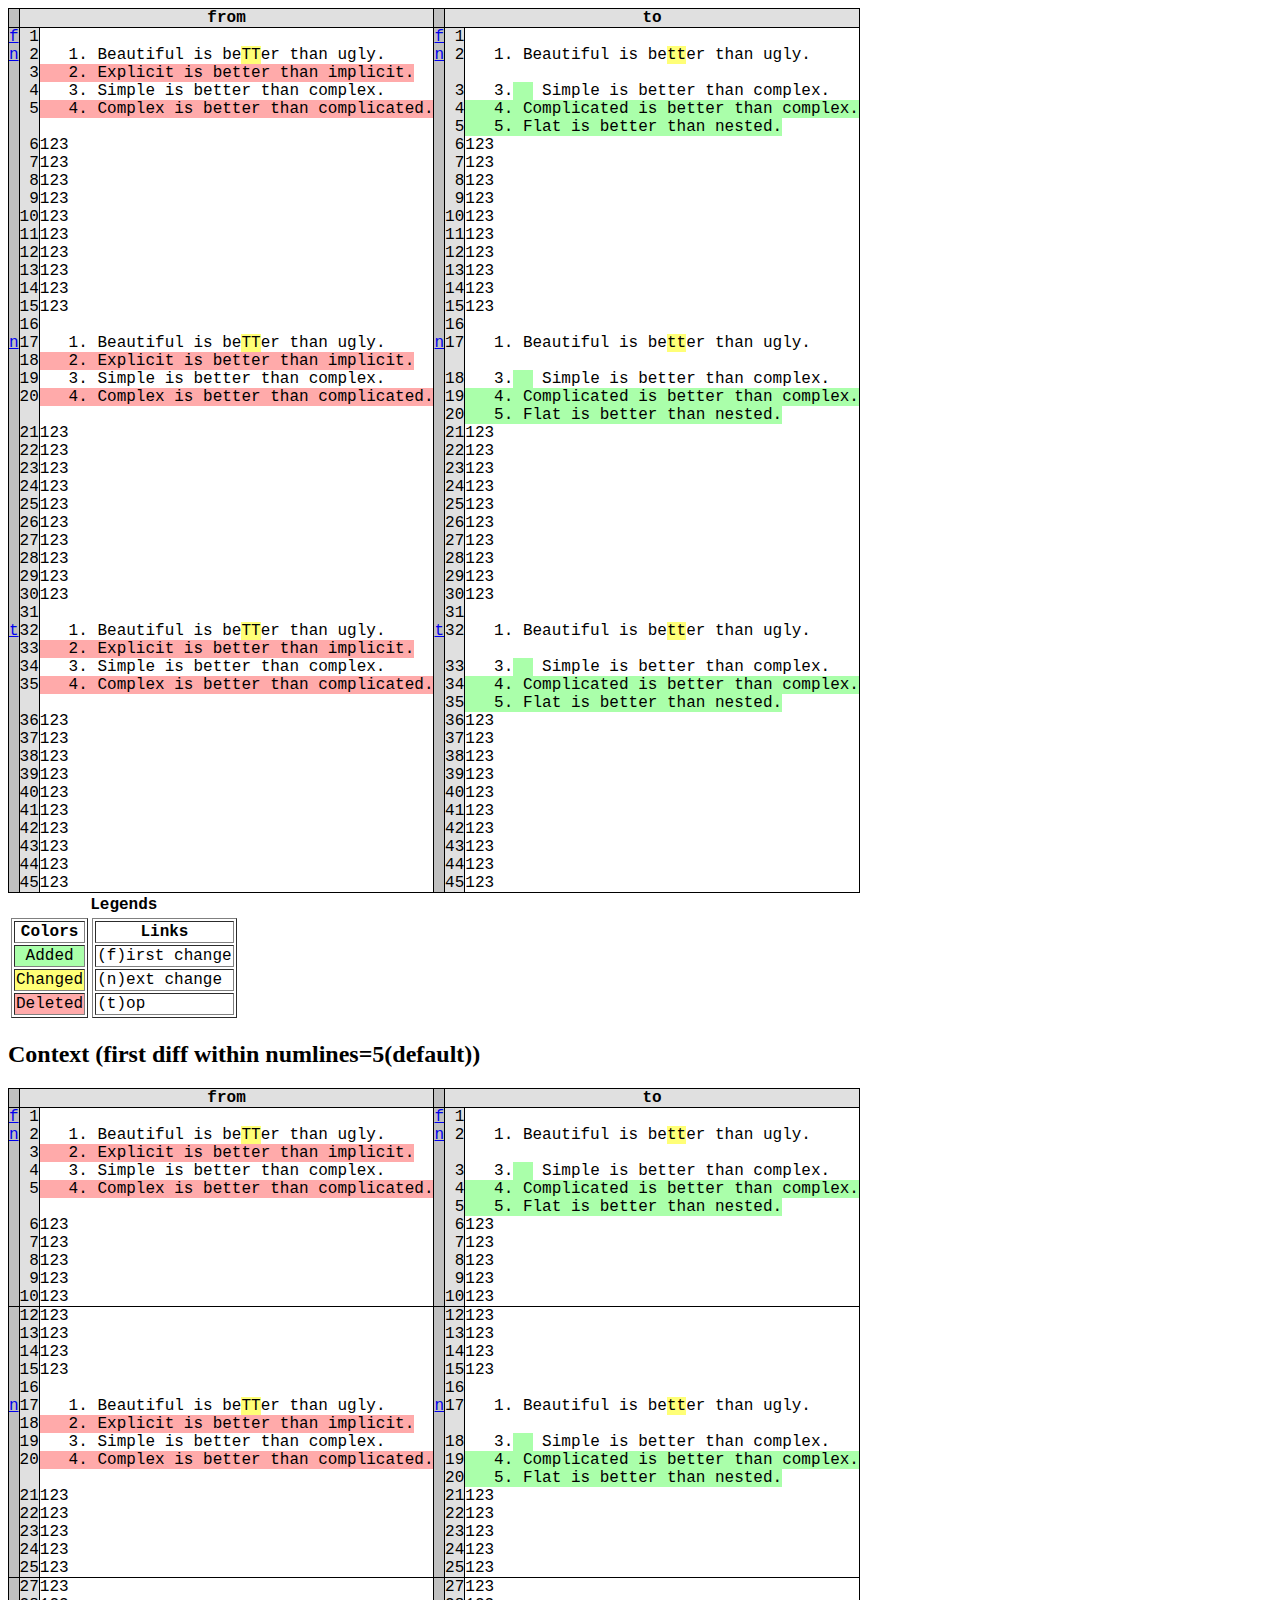
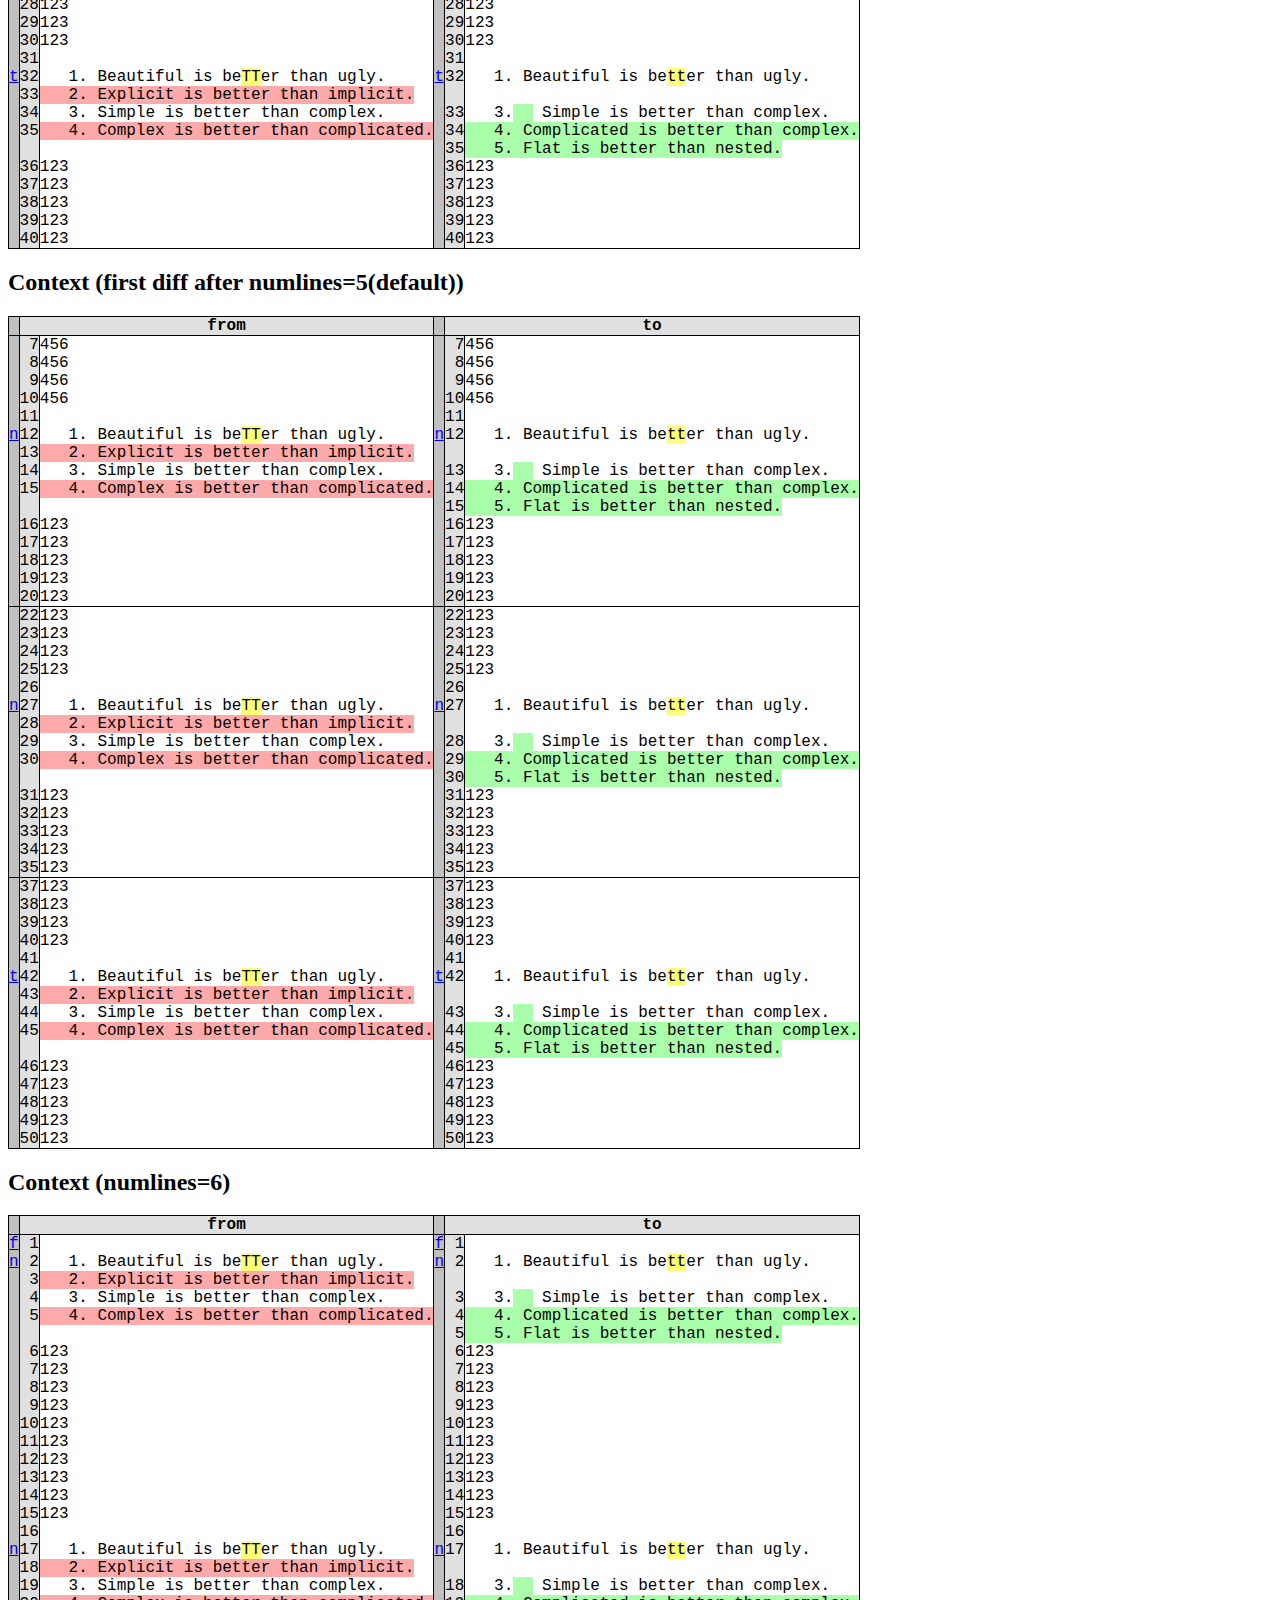
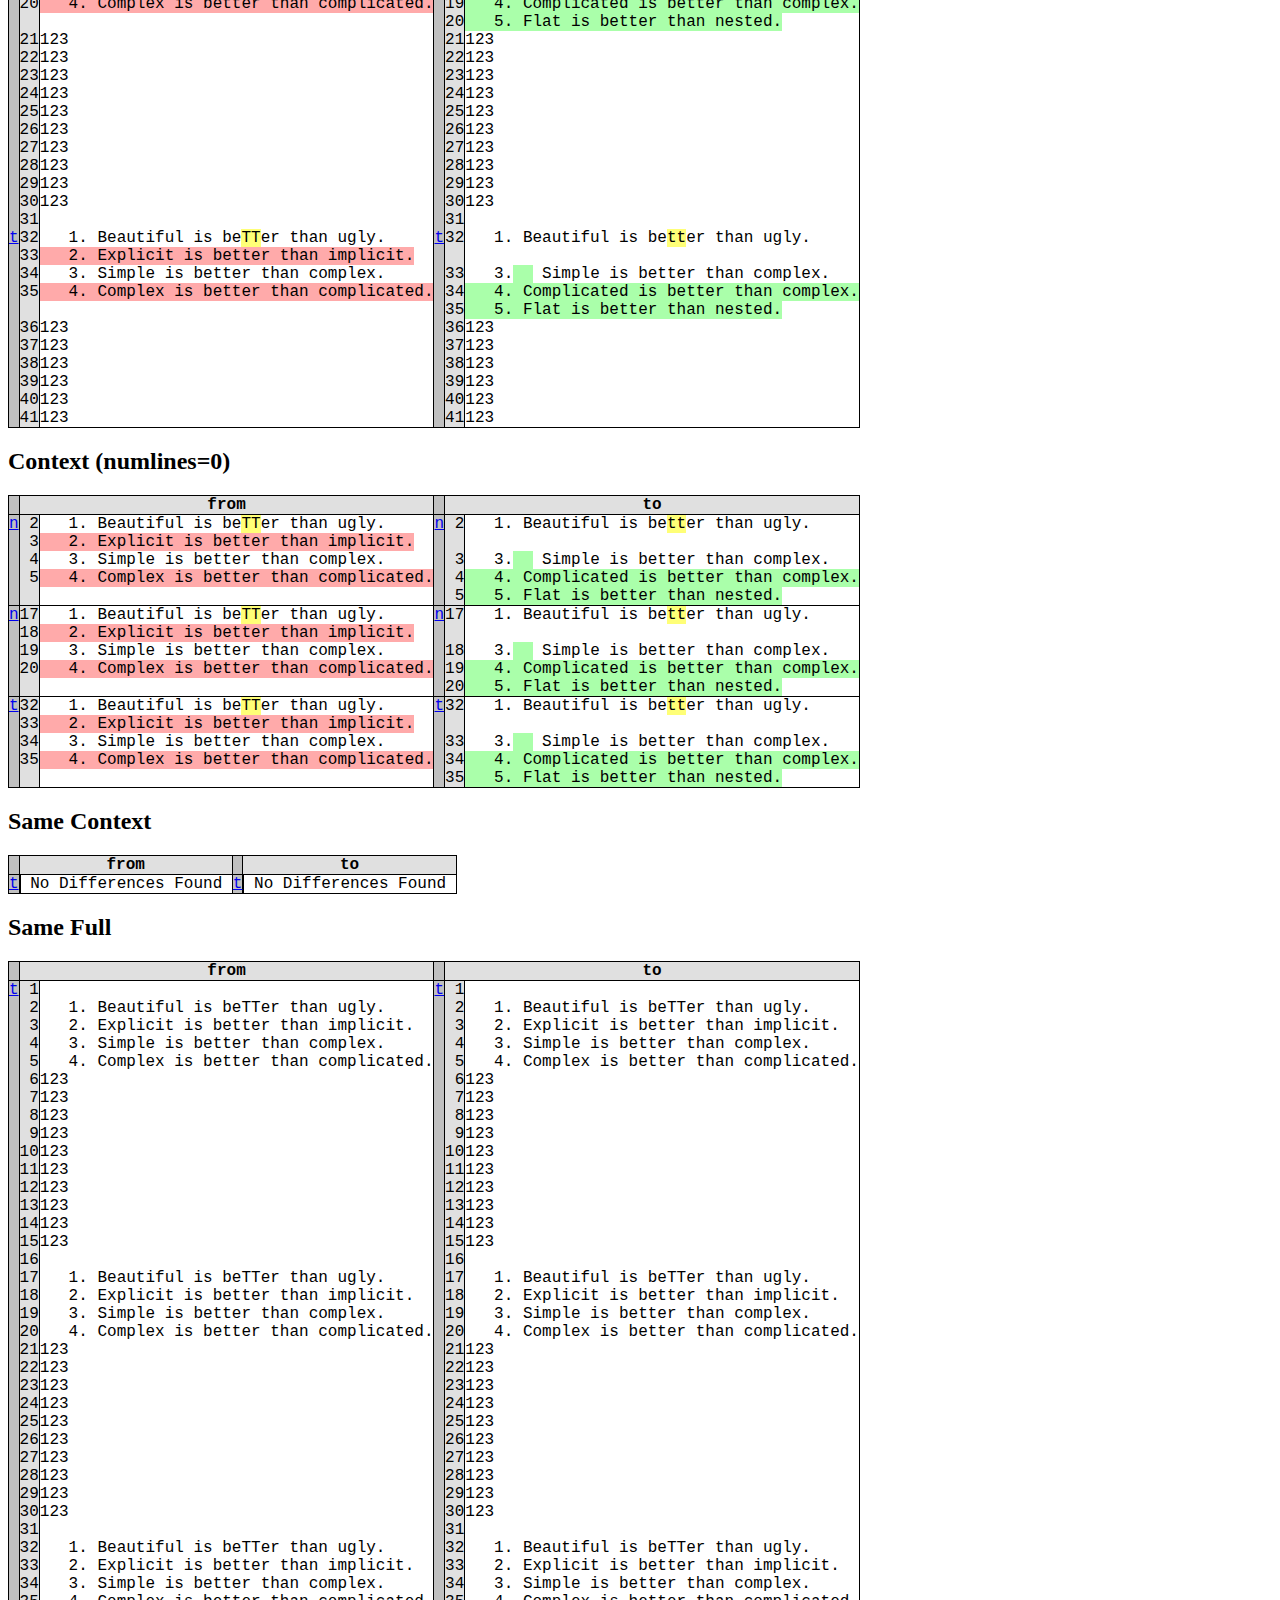
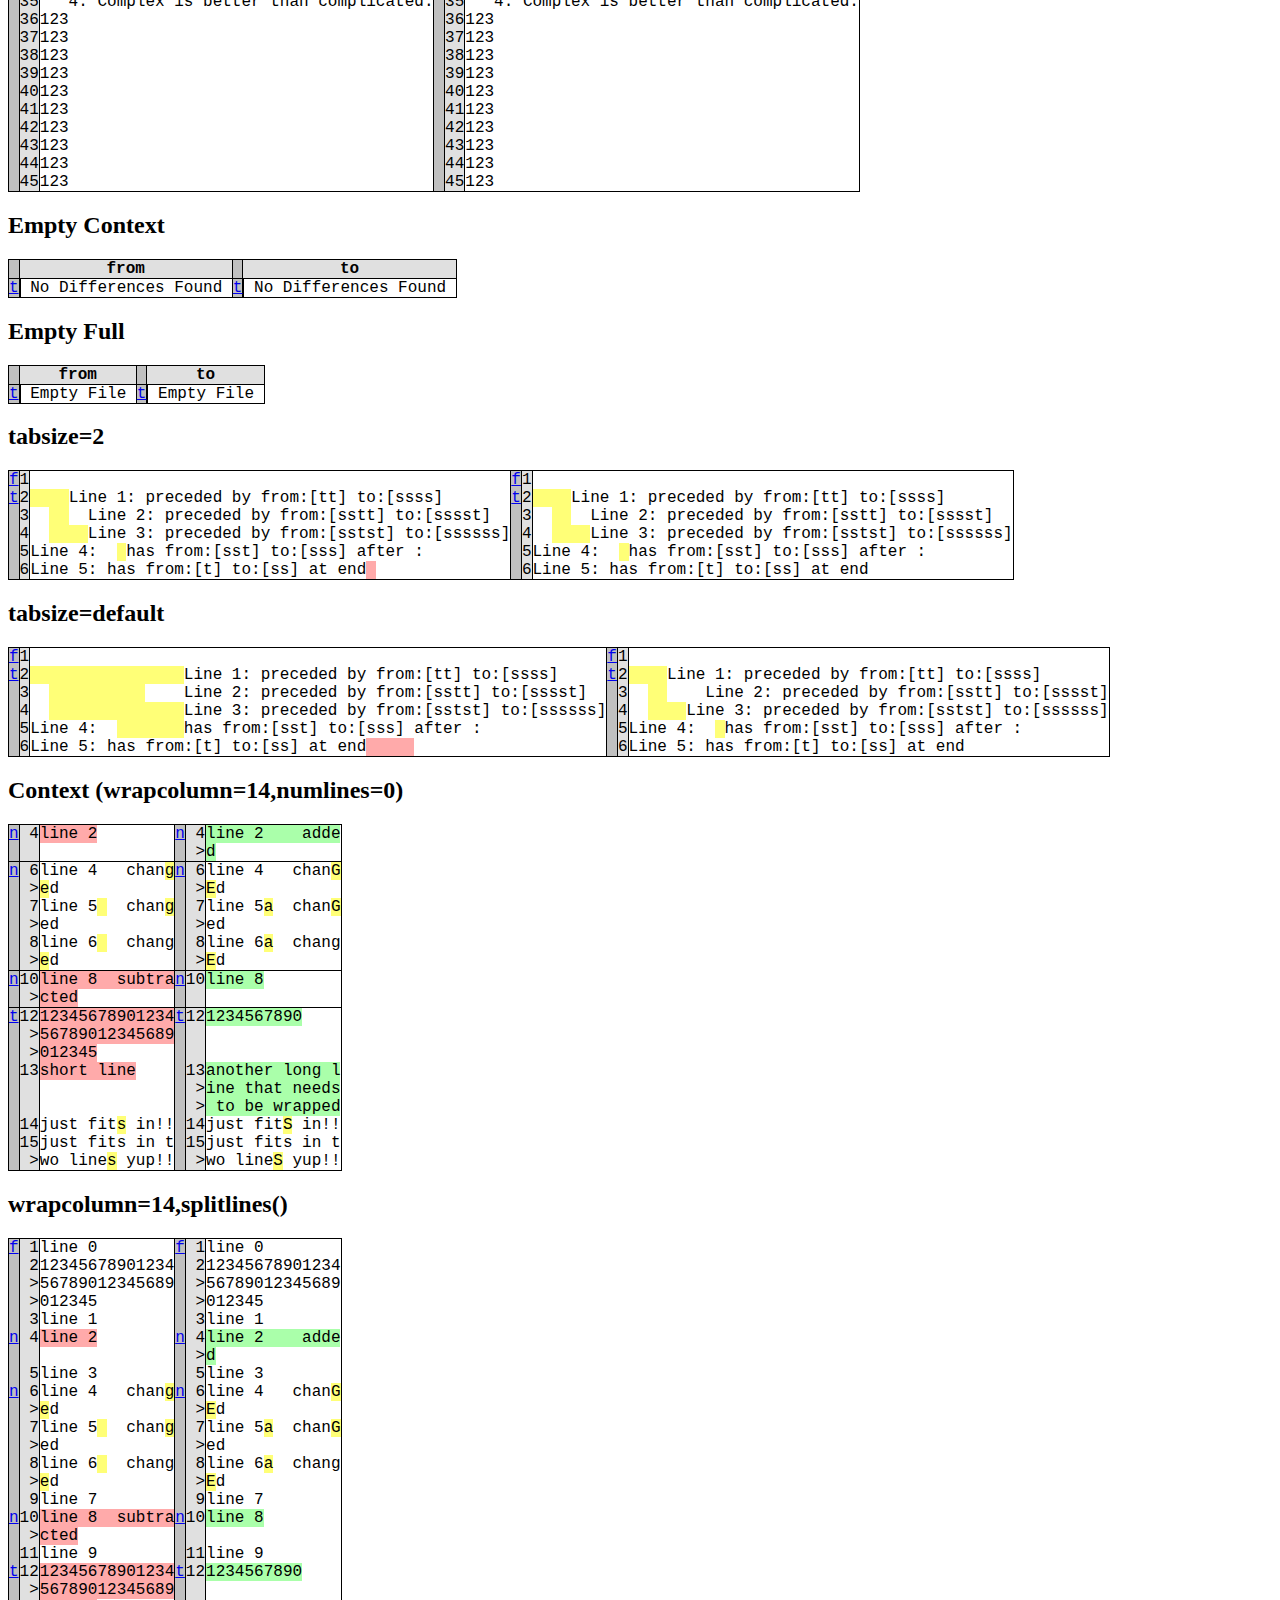
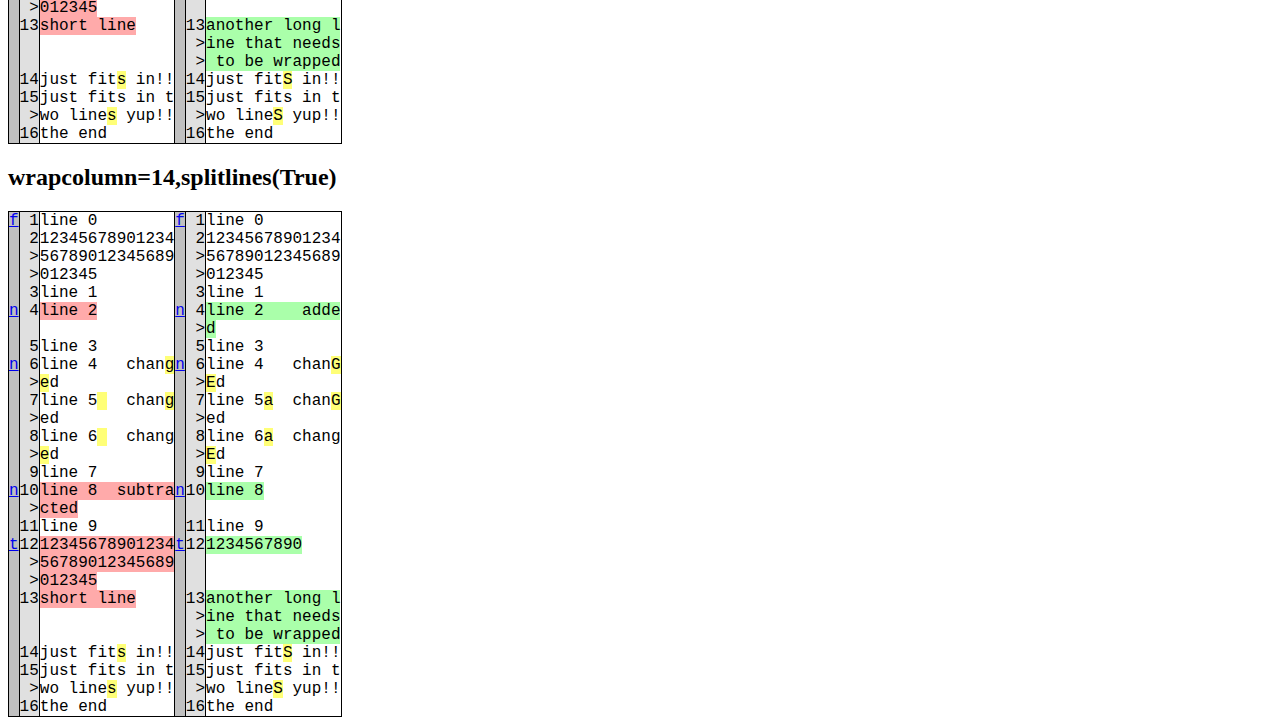
<file: lib/test/test_difflib_expect.html>
<!DOCTYPE html PUBLIC "-//W3C//DTD XHTML 1.0 Transitional//EN"
          "http://www.w3.org/TR/xhtml1/DTD/xhtml1-transitional.dtd">

<html>

<head>
    <meta http-equiv="Content-Type"
          content="text/html; charset=utf-8" />
    <title></title>
    <style type="text/css">
        table.diff {font-family:Courier; border:medium;}
        .diff_header {background-color:#e0e0e0}
        td.diff_header {text-align:right}
        .diff_next {background-color:#c0c0c0}
        .diff_add {background-color:#aaffaa}
        .diff_chg {background-color:#ffff77}
        .diff_sub {background-color:#ffaaaa}
    </style>
</head>

<body>
    
    <table class="diff" id="difflib_chg_to0__top"
           cellspacing="0" cellpadding="0" rules="groups" >
        <colgroup></colgroup> <colgroup></colgroup> <colgroup></colgroup>
        <colgroup></colgroup> <colgroup></colgroup> <colgroup></colgroup>
        <thead><tr><th class="diff_next"><br /></th><th colspan="2" class="diff_header">from</th><th class="diff_next"><br /></th><th colspan="2" class="diff_header">to</th></tr></thead>
        <tbody>
            <tr><td class="diff_next" id="difflib_chg_to0__0"><a href="#difflib_chg_to0__0">f</a></td><td class="diff_header" id="from0_1">1</td><td nowrap="nowrap"></td><td class="diff_next"><a href="#difflib_chg_to0__0">f</a></td><td class="diff_header" id="to0_1">1</td><td nowrap="nowrap"></td></tr>
            <tr><td class="diff_next"><a href="#difflib_chg_to0__1">n</a></td><td class="diff_header" id="from0_2">2</td><td nowrap="nowrap">&nbsp;&nbsp;&nbsp;1.&nbsp;Beautiful&nbsp;is&nbsp;be<span class="diff_chg">TT</span>er&nbsp;than&nbsp;ugly.</td><td class="diff_next"><a href="#difflib_chg_to0__1">n</a></td><td class="diff_header" id="to0_2">2</td><td nowrap="nowrap">&nbsp;&nbsp;&nbsp;1.&nbsp;Beautiful&nbsp;is&nbsp;be<span class="diff_chg">tt</span>er&nbsp;than&nbsp;ugly.</td></tr>
            <tr><td class="diff_next"></td><td class="diff_header" id="from0_3">3</td><td nowrap="nowrap"><span class="diff_sub">&nbsp;&nbsp;&nbsp;2.&nbsp;Explicit&nbsp;is&nbsp;better&nbsp;than&nbsp;implicit.</span></td><td class="diff_next"></td><td class="diff_header"></td><td nowrap="nowrap"></td></tr>
            <tr><td class="diff_next"></td><td class="diff_header" id="from0_4">4</td><td nowrap="nowrap">&nbsp;&nbsp;&nbsp;3.&nbsp;Simple&nbsp;is&nbsp;better&nbsp;than&nbsp;complex.</td><td class="diff_next"></td><td class="diff_header" id="to0_3">3</td><td nowrap="nowrap">&nbsp;&nbsp;&nbsp;3.<span class="diff_add">&nbsp;&nbsp;</span>&nbsp;Simple&nbsp;is&nbsp;better&nbsp;than&nbsp;complex.</td></tr>
            <tr><td class="diff_next"></td><td class="diff_header" id="from0_5">5</td><td nowrap="nowrap"><span class="diff_sub">&nbsp;&nbsp;&nbsp;4.&nbsp;Complex&nbsp;is&nbsp;better&nbsp;than&nbsp;complicated.</span></td><td class="diff_next"></td><td class="diff_header" id="to0_4">4</td><td nowrap="nowrap"><span class="diff_add">&nbsp;&nbsp;&nbsp;4.&nbsp;Complicated&nbsp;is&nbsp;better&nbsp;than&nbsp;complex.</span></td></tr>
            <tr><td class="diff_next"></td><td class="diff_header"></td><td nowrap="nowrap"></td><td class="diff_next"></td><td class="diff_header" id="to0_5">5</td><td nowrap="nowrap"><span class="diff_add">&nbsp;&nbsp;&nbsp;5.&nbsp;Flat&nbsp;is&nbsp;better&nbsp;than&nbsp;nested.</span></td></tr>
            <tr><td class="diff_next"></td><td class="diff_header" id="from0_6">6</td><td nowrap="nowrap">123</td><td class="diff_next"></td><td class="diff_header" id="to0_6">6</td><td nowrap="nowrap">123</td></tr>
            <tr><td class="diff_next"></td><td class="diff_header" id="from0_7">7</td><td nowrap="nowrap">123</td><td class="diff_next"></td><td class="diff_header" id="to0_7">7</td><td nowrap="nowrap">123</td></tr>
            <tr><td class="diff_next"></td><td class="diff_header" id="from0_8">8</td><td nowrap="nowrap">123</td><td class="diff_next"></td><td class="diff_header" id="to0_8">8</td><td nowrap="nowrap">123</td></tr>
            <tr><td class="diff_next"></td><td class="diff_header" id="from0_9">9</td><td nowrap="nowrap">123</td><td class="diff_next"></td><td class="diff_header" id="to0_9">9</td><td nowrap="nowrap">123</td></tr>
            <tr><td class="diff_next"></td><td class="diff_header" id="from0_10">10</td><td nowrap="nowrap">123</td><td class="diff_next"></td><td class="diff_header" id="to0_10">10</td><td nowrap="nowrap">123</td></tr>
            <tr><td class="diff_next"></td><td class="diff_header" id="from0_11">11</td><td nowrap="nowrap">123</td><td class="diff_next"></td><td class="diff_header" id="to0_11">11</td><td nowrap="nowrap">123</td></tr>
            <tr><td class="diff_next" id="difflib_chg_to0__1"></td><td class="diff_header" id="from0_12">12</td><td nowrap="nowrap">123</td><td class="diff_next"></td><td class="diff_header" id="to0_12">12</td><td nowrap="nowrap">123</td></tr>
            <tr><td class="diff_next"></td><td class="diff_header" id="from0_13">13</td><td nowrap="nowrap">123</td><td class="diff_next"></td><td class="diff_header" id="to0_13">13</td><td nowrap="nowrap">123</td></tr>
            <tr><td class="diff_next"></td><td class="diff_header" id="from0_14">14</td><td nowrap="nowrap">123</td><td class="diff_next"></td><td class="diff_header" id="to0_14">14</td><td nowrap="nowrap">123</td></tr>
            <tr><td class="diff_next"></td><td class="diff_header" id="from0_15">15</td><td nowrap="nowrap">123</td><td class="diff_next"></td><td class="diff_header" id="to0_15">15</td><td nowrap="nowrap">123</td></tr>
            <tr><td class="diff_next"></td><td class="diff_header" id="from0_16">16</td><td nowrap="nowrap"></td><td class="diff_next"></td><td class="diff_header" id="to0_16">16</td><td nowrap="nowrap"></td></tr>
            <tr><td class="diff_next"><a href="#difflib_chg_to0__2">n</a></td><td class="diff_header" id="from0_17">17</td><td nowrap="nowrap">&nbsp;&nbsp;&nbsp;1.&nbsp;Beautiful&nbsp;is&nbsp;be<span class="diff_chg">TT</span>er&nbsp;than&nbsp;ugly.</td><td class="diff_next"><a href="#difflib_chg_to0__2">n</a></td><td class="diff_header" id="to0_17">17</td><td nowrap="nowrap">&nbsp;&nbsp;&nbsp;1.&nbsp;Beautiful&nbsp;is&nbsp;be<span class="diff_chg">tt</span>er&nbsp;than&nbsp;ugly.</td></tr>
            <tr><td class="diff_next"></td><td class="diff_header" id="from0_18">18</td><td nowrap="nowrap"><span class="diff_sub">&nbsp;&nbsp;&nbsp;2.&nbsp;Explicit&nbsp;is&nbsp;better&nbsp;than&nbsp;implicit.</span></td><td class="diff_next"></td><td class="diff_header"></td><td nowrap="nowrap"></td></tr>
            <tr><td class="diff_next"></td><td class="diff_header" id="from0_19">19</td><td nowrap="nowrap">&nbsp;&nbsp;&nbsp;3.&nbsp;Simple&nbsp;is&nbsp;better&nbsp;than&nbsp;complex.</td><td class="diff_next"></td><td class="diff_header" id="to0_18">18</td><td nowrap="nowrap">&nbsp;&nbsp;&nbsp;3.<span class="diff_add">&nbsp;&nbsp;</span>&nbsp;Simple&nbsp;is&nbsp;better&nbsp;than&nbsp;complex.</td></tr>
            <tr><td class="diff_next"></td><td class="diff_header" id="from0_20">20</td><td nowrap="nowrap"><span class="diff_sub">&nbsp;&nbsp;&nbsp;4.&nbsp;Complex&nbsp;is&nbsp;better&nbsp;than&nbsp;complicated.</span></td><td class="diff_next"></td><td class="diff_header" id="to0_19">19</td><td nowrap="nowrap"><span class="diff_add">&nbsp;&nbsp;&nbsp;4.&nbsp;Complicated&nbsp;is&nbsp;better&nbsp;than&nbsp;complex.</span></td></tr>
            <tr><td class="diff_next"></td><td class="diff_header"></td><td nowrap="nowrap"></td><td class="diff_next"></td><td class="diff_header" id="to0_20">20</td><td nowrap="nowrap"><span class="diff_add">&nbsp;&nbsp;&nbsp;5.&nbsp;Flat&nbsp;is&nbsp;better&nbsp;than&nbsp;nested.</span></td></tr>
            <tr><td class="diff_next"></td><td class="diff_header" id="from0_21">21</td><td nowrap="nowrap">123</td><td class="diff_next"></td><td class="diff_header" id="to0_21">21</td><td nowrap="nowrap">123</td></tr>
            <tr><td class="diff_next"></td><td class="diff_header" id="from0_22">22</td><td nowrap="nowrap">123</td><td class="diff_next"></td><td class="diff_header" id="to0_22">22</td><td nowrap="nowrap">123</td></tr>
            <tr><td class="diff_next"></td><td class="diff_header" id="from0_23">23</td><td nowrap="nowrap">123</td><td class="diff_next"></td><td class="diff_header" id="to0_23">23</td><td nowrap="nowrap">123</td></tr>
            <tr><td class="diff_next"></td><td class="diff_header" id="from0_24">24</td><td nowrap="nowrap">123</td><td class="diff_next"></td><td class="diff_header" id="to0_24">24</td><td nowrap="nowrap">123</td></tr>
            <tr><td class="diff_next"></td><td class="diff_header" id="from0_25">25</td><td nowrap="nowrap">123</td><td class="diff_next"></td><td class="diff_header" id="to0_25">25</td><td nowrap="nowrap">123</td></tr>
            <tr><td class="diff_next"></td><td class="diff_header" id="from0_26">26</td><td nowrap="nowrap">123</td><td class="diff_next"></td><td class="diff_header" id="to0_26">26</td><td nowrap="nowrap">123</td></tr>
            <tr><td class="diff_next" id="difflib_chg_to0__2"></td><td class="diff_header" id="from0_27">27</td><td nowrap="nowrap">123</td><td class="diff_next"></td><td class="diff_header" id="to0_27">27</td><td nowrap="nowrap">123</td></tr>
            <tr><td class="diff_next"></td><td class="diff_header" id="from0_28">28</td><td nowrap="nowrap">123</td><td class="diff_next"></td><td class="diff_header" id="to0_28">28</td><td nowrap="nowrap">123</td></tr>
            <tr><td class="diff_next"></td><td class="diff_header" id="from0_29">29</td><td nowrap="nowrap">123</td><td class="diff_next"></td><td class="diff_header" id="to0_29">29</td><td nowrap="nowrap">123</td></tr>
            <tr><td class="diff_next"></td><td class="diff_header" id="from0_30">30</td><td nowrap="nowrap">123</td><td class="diff_next"></td><td class="diff_header" id="to0_30">30</td><td nowrap="nowrap">123</td></tr>
            <tr><td class="diff_next"></td><td class="diff_header" id="from0_31">31</td><td nowrap="nowrap"></td><td class="diff_next"></td><td class="diff_header" id="to0_31">31</td><td nowrap="nowrap"></td></tr>
            <tr><td class="diff_next"><a href="#difflib_chg_to0__top">t</a></td><td class="diff_header" id="from0_32">32</td><td nowrap="nowrap">&nbsp;&nbsp;&nbsp;1.&nbsp;Beautiful&nbsp;is&nbsp;be<span class="diff_chg">TT</span>er&nbsp;than&nbsp;ugly.</td><td class="diff_next"><a href="#difflib_chg_to0__top">t</a></td><td class="diff_header" id="to0_32">32</td><td nowrap="nowrap">&nbsp;&nbsp;&nbsp;1.&nbsp;Beautiful&nbsp;is&nbsp;be<span class="diff_chg">tt</span>er&nbsp;than&nbsp;ugly.</td></tr>
            <tr><td class="diff_next"></td><td class="diff_header" id="from0_33">33</td><td nowrap="nowrap"><span class="diff_sub">&nbsp;&nbsp;&nbsp;2.&nbsp;Explicit&nbsp;is&nbsp;better&nbsp;than&nbsp;implicit.</span></td><td class="diff_next"></td><td class="diff_header"></td><td nowrap="nowrap"></td></tr>
            <tr><td class="diff_next"></td><td class="diff_header" id="from0_34">34</td><td nowrap="nowrap">&nbsp;&nbsp;&nbsp;3.&nbsp;Simple&nbsp;is&nbsp;better&nbsp;than&nbsp;complex.</td><td class="diff_next"></td><td class="diff_header" id="to0_33">33</td><td nowrap="nowrap">&nbsp;&nbsp;&nbsp;3.<span class="diff_add">&nbsp;&nbsp;</span>&nbsp;Simple&nbsp;is&nbsp;better&nbsp;than&nbsp;complex.</td></tr>
            <tr><td class="diff_next"></td><td class="diff_header" id="from0_35">35</td><td nowrap="nowrap"><span class="diff_sub">&nbsp;&nbsp;&nbsp;4.&nbsp;Complex&nbsp;is&nbsp;better&nbsp;than&nbsp;complicated.</span></td><td class="diff_next"></td><td class="diff_header" id="to0_34">34</td><td nowrap="nowrap"><span class="diff_add">&nbsp;&nbsp;&nbsp;4.&nbsp;Complicated&nbsp;is&nbsp;better&nbsp;than&nbsp;complex.</span></td></tr>
            <tr><td class="diff_next"></td><td class="diff_header"></td><td nowrap="nowrap"></td><td class="diff_next"></td><td class="diff_header" id="to0_35">35</td><td nowrap="nowrap"><span class="diff_add">&nbsp;&nbsp;&nbsp;5.&nbsp;Flat&nbsp;is&nbsp;better&nbsp;than&nbsp;nested.</span></td></tr>
            <tr><td class="diff_next"></td><td class="diff_header" id="from0_36">36</td><td nowrap="nowrap">123</td><td class="diff_next"></td><td class="diff_header" id="to0_36">36</td><td nowrap="nowrap">123</td></tr>
            <tr><td class="diff_next"></td><td class="diff_header" id="from0_37">37</td><td nowrap="nowrap">123</td><td class="diff_next"></td><td class="diff_header" id="to0_37">37</td><td nowrap="nowrap">123</td></tr>
            <tr><td class="diff_next"></td><td class="diff_header" id="from0_38">38</td><td nowrap="nowrap">123</td><td class="diff_next"></td><td class="diff_header" id="to0_38">38</td><td nowrap="nowrap">123</td></tr>
            <tr><td class="diff_next"></td><td class="diff_header" id="from0_39">39</td><td nowrap="nowrap">123</td><td class="diff_next"></td><td class="diff_header" id="to0_39">39</td><td nowrap="nowrap">123</td></tr>
            <tr><td class="diff_next"></td><td class="diff_header" id="from0_40">40</td><td nowrap="nowrap">123</td><td class="diff_next"></td><td class="diff_header" id="to0_40">40</td><td nowrap="nowrap">123</td></tr>
            <tr><td class="diff_next"></td><td class="diff_header" id="from0_41">41</td><td nowrap="nowrap">123</td><td class="diff_next"></td><td class="diff_header" id="to0_41">41</td><td nowrap="nowrap">123</td></tr>
            <tr><td class="diff_next"></td><td class="diff_header" id="from0_42">42</td><td nowrap="nowrap">123</td><td class="diff_next"></td><td class="diff_header" id="to0_42">42</td><td nowrap="nowrap">123</td></tr>
            <tr><td class="diff_next"></td><td class="diff_header" id="from0_43">43</td><td nowrap="nowrap">123</td><td class="diff_next"></td><td class="diff_header" id="to0_43">43</td><td nowrap="nowrap">123</td></tr>
            <tr><td class="diff_next"></td><td class="diff_header" id="from0_44">44</td><td nowrap="nowrap">123</td><td class="diff_next"></td><td class="diff_header" id="to0_44">44</td><td nowrap="nowrap">123</td></tr>
            <tr><td class="diff_next"></td><td class="diff_header" id="from0_45">45</td><td nowrap="nowrap">123</td><td class="diff_next"></td><td class="diff_header" id="to0_45">45</td><td nowrap="nowrap">123</td></tr>
        </tbody>
    </table>
    <table class="diff" summary="Legends">
        <tr> <th colspan="2"> Legends </th> </tr>
        <tr> <td> <table border="" summary="Colors">
                      <tr><th> Colors </th> </tr>
                      <tr><td class="diff_add">&nbsp;Added&nbsp;</td></tr>
                      <tr><td class="diff_chg">Changed</td> </tr>
                      <tr><td class="diff_sub">Deleted</td> </tr>
                  </table></td>
             <td> <table border="" summary="Links">
                      <tr><th colspan="2"> Links </th> </tr>
                      <tr><td>(f)irst change</td> </tr>
                      <tr><td>(n)ext change</td> </tr>
                      <tr><td>(t)op</td> </tr>
                  </table></td> </tr>
    </table>

<h2>Context (first diff within numlines=5(default))</h2>

    <table class="diff" id="difflib_chg_to1__top"
           cellspacing="0" cellpadding="0" rules="groups" >
        <colgroup></colgroup> <colgroup></colgroup> <colgroup></colgroup>
        <colgroup></colgroup> <colgroup></colgroup> <colgroup></colgroup>
        <thead><tr><th class="diff_next"><br /></th><th colspan="2" class="diff_header">from</th><th class="diff_next"><br /></th><th colspan="2" class="diff_header">to</th></tr></thead>
        <tbody>
            <tr><td class="diff_next" id="difflib_chg_to1__0"><a href="#difflib_chg_to1__0">f</a></td><td class="diff_header" id="from1_1">1</td><td nowrap="nowrap"></td><td class="diff_next"><a href="#difflib_chg_to1__0">f</a></td><td class="diff_header" id="to1_1">1</td><td nowrap="nowrap"></td></tr>
            <tr><td class="diff_next"><a href="#difflib_chg_to1__1">n</a></td><td class="diff_header" id="from1_2">2</td><td nowrap="nowrap">&nbsp;&nbsp;&nbsp;1.&nbsp;Beautiful&nbsp;is&nbsp;be<span class="diff_chg">TT</span>er&nbsp;than&nbsp;ugly.</td><td class="diff_next"><a href="#difflib_chg_to1__1">n</a></td><td class="diff_header" id="to1_2">2</td><td nowrap="nowrap">&nbsp;&nbsp;&nbsp;1.&nbsp;Beautiful&nbsp;is&nbsp;be<span class="diff_chg">tt</span>er&nbsp;than&nbsp;ugly.</td></tr>
            <tr><td class="diff_next"></td><td class="diff_header" id="from1_3">3</td><td nowrap="nowrap"><span class="diff_sub">&nbsp;&nbsp;&nbsp;2.&nbsp;Explicit&nbsp;is&nbsp;better&nbsp;than&nbsp;implicit.</span></td><td class="diff_next"></td><td class="diff_header"></td><td nowrap="nowrap"></td></tr>
            <tr><td class="diff_next"></td><td class="diff_header" id="from1_4">4</td><td nowrap="nowrap">&nbsp;&nbsp;&nbsp;3.&nbsp;Simple&nbsp;is&nbsp;better&nbsp;than&nbsp;complex.</td><td class="diff_next"></td><td class="diff_header" id="to1_3">3</td><td nowrap="nowrap">&nbsp;&nbsp;&nbsp;3.<span class="diff_add">&nbsp;&nbsp;</span>&nbsp;Simple&nbsp;is&nbsp;better&nbsp;than&nbsp;complex.</td></tr>
            <tr><td class="diff_next"></td><td class="diff_header" id="from1_5">5</td><td nowrap="nowrap"><span class="diff_sub">&nbsp;&nbsp;&nbsp;4.&nbsp;Complex&nbsp;is&nbsp;better&nbsp;than&nbsp;complicated.</span></td><td class="diff_next"></td><td class="diff_header" id="to1_4">4</td><td nowrap="nowrap"><span class="diff_add">&nbsp;&nbsp;&nbsp;4.&nbsp;Complicated&nbsp;is&nbsp;better&nbsp;than&nbsp;complex.</span></td></tr>
            <tr><td class="diff_next"></td><td class="diff_header"></td><td nowrap="nowrap"></td><td class="diff_next"></td><td class="diff_header" id="to1_5">5</td><td nowrap="nowrap"><span class="diff_add">&nbsp;&nbsp;&nbsp;5.&nbsp;Flat&nbsp;is&nbsp;better&nbsp;than&nbsp;nested.</span></td></tr>
            <tr><td class="diff_next"></td><td class="diff_header" id="from1_6">6</td><td nowrap="nowrap">123</td><td class="diff_next"></td><td class="diff_header" id="to1_6">6</td><td nowrap="nowrap">123</td></tr>
            <tr><td class="diff_next"></td><td class="diff_header" id="from1_7">7</td><td nowrap="nowrap">123</td><td class="diff_next"></td><td class="diff_header" id="to1_7">7</td><td nowrap="nowrap">123</td></tr>
            <tr><td class="diff_next"></td><td class="diff_header" id="from1_8">8</td><td nowrap="nowrap">123</td><td class="diff_next"></td><td class="diff_header" id="to1_8">8</td><td nowrap="nowrap">123</td></tr>
            <tr><td class="diff_next"></td><td class="diff_header" id="from1_9">9</td><td nowrap="nowrap">123</td><td class="diff_next"></td><td class="diff_header" id="to1_9">9</td><td nowrap="nowrap">123</td></tr>
            <tr><td class="diff_next"></td><td class="diff_header" id="from1_10">10</td><td nowrap="nowrap">123</td><td class="diff_next"></td><td class="diff_header" id="to1_10">10</td><td nowrap="nowrap">123</td></tr>
        </tbody>        
        <tbody>
            <tr><td class="diff_next" id="difflib_chg_to1__1"></td><td class="diff_header" id="from1_12">12</td><td nowrap="nowrap">123</td><td class="diff_next"></td><td class="diff_header" id="to1_12">12</td><td nowrap="nowrap">123</td></tr>
            <tr><td class="diff_next"></td><td class="diff_header" id="from1_13">13</td><td nowrap="nowrap">123</td><td class="diff_next"></td><td class="diff_header" id="to1_13">13</td><td nowrap="nowrap">123</td></tr>
            <tr><td class="diff_next"></td><td class="diff_header" id="from1_14">14</td><td nowrap="nowrap">123</td><td class="diff_next"></td><td class="diff_header" id="to1_14">14</td><td nowrap="nowrap">123</td></tr>
            <tr><td class="diff_next"></td><td class="diff_header" id="from1_15">15</td><td nowrap="nowrap">123</td><td class="diff_next"></td><td class="diff_header" id="to1_15">15</td><td nowrap="nowrap">123</td></tr>
            <tr><td class="diff_next"></td><td class="diff_header" id="from1_16">16</td><td nowrap="nowrap"></td><td class="diff_next"></td><td class="diff_header" id="to1_16">16</td><td nowrap="nowrap"></td></tr>
            <tr><td class="diff_next"><a href="#difflib_chg_to1__2">n</a></td><td class="diff_header" id="from1_17">17</td><td nowrap="nowrap">&nbsp;&nbsp;&nbsp;1.&nbsp;Beautiful&nbsp;is&nbsp;be<span class="diff_chg">TT</span>er&nbsp;than&nbsp;ugly.</td><td class="diff_next"><a href="#difflib_chg_to1__2">n</a></td><td class="diff_header" id="to1_17">17</td><td nowrap="nowrap">&nbsp;&nbsp;&nbsp;1.&nbsp;Beautiful&nbsp;is&nbsp;be<span class="diff_chg">tt</span>er&nbsp;than&nbsp;ugly.</td></tr>
            <tr><td class="diff_next"></td><td class="diff_header" id="from1_18">18</td><td nowrap="nowrap"><span class="diff_sub">&nbsp;&nbsp;&nbsp;2.&nbsp;Explicit&nbsp;is&nbsp;better&nbsp;than&nbsp;implicit.</span></td><td class="diff_next"></td><td class="diff_header"></td><td nowrap="nowrap"></td></tr>
            <tr><td class="diff_next"></td><td class="diff_header" id="from1_19">19</td><td nowrap="nowrap">&nbsp;&nbsp;&nbsp;3.&nbsp;Simple&nbsp;is&nbsp;better&nbsp;than&nbsp;complex.</td><td class="diff_next"></td><td class="diff_header" id="to1_18">18</td><td nowrap="nowrap">&nbsp;&nbsp;&nbsp;3.<span class="diff_add">&nbsp;&nbsp;</span>&nbsp;Simple&nbsp;is&nbsp;better&nbsp;than&nbsp;complex.</td></tr>
            <tr><td class="diff_next"></td><td class="diff_header" id="from1_20">20</td><td nowrap="nowrap"><span class="diff_sub">&nbsp;&nbsp;&nbsp;4.&nbsp;Complex&nbsp;is&nbsp;better&nbsp;than&nbsp;complicated.</span></td><td class="diff_next"></td><td class="diff_header" id="to1_19">19</td><td nowrap="nowrap"><span class="diff_add">&nbsp;&nbsp;&nbsp;4.&nbsp;Complicated&nbsp;is&nbsp;better&nbsp;than&nbsp;complex.</span></td></tr>
            <tr><td class="diff_next"></td><td class="diff_header"></td><td nowrap="nowrap"></td><td class="diff_next"></td><td class="diff_header" id="to1_20">20</td><td nowrap="nowrap"><span class="diff_add">&nbsp;&nbsp;&nbsp;5.&nbsp;Flat&nbsp;is&nbsp;better&nbsp;than&nbsp;nested.</span></td></tr>
            <tr><td class="diff_next"></td><td class="diff_header" id="from1_21">21</td><td nowrap="nowrap">123</td><td class="diff_next"></td><td class="diff_header" id="to1_21">21</td><td nowrap="nowrap">123</td></tr>
            <tr><td class="diff_next"></td><td class="diff_header" id="from1_22">22</td><td nowrap="nowrap">123</td><td class="diff_next"></td><td class="diff_header" id="to1_22">22</td><td nowrap="nowrap">123</td></tr>
            <tr><td class="diff_next"></td><td class="diff_header" id="from1_23">23</td><td nowrap="nowrap">123</td><td class="diff_next"></td><td class="diff_header" id="to1_23">23</td><td nowrap="nowrap">123</td></tr>
            <tr><td class="diff_next"></td><td class="diff_header" id="from1_24">24</td><td nowrap="nowrap">123</td><td class="diff_next"></td><td class="diff_header" id="to1_24">24</td><td nowrap="nowrap">123</td></tr>
            <tr><td class="diff_next"></td><td class="diff_header" id="from1_25">25</td><td nowrap="nowrap">123</td><td class="diff_next"></td><td class="diff_header" id="to1_25">25</td><td nowrap="nowrap">123</td></tr>
        </tbody>        
        <tbody>
            <tr><td class="diff_next" id="difflib_chg_to1__2"></td><td class="diff_header" id="from1_27">27</td><td nowrap="nowrap">123</td><td class="diff_next"></td><td class="diff_header" id="to1_27">27</td><td nowrap="nowrap">123</td></tr>
            <tr><td class="diff_next"></td><td class="diff_header" id="from1_28">28</td><td nowrap="nowrap">123</td><td class="diff_next"></td><td class="diff_header" id="to1_28">28</td><td nowrap="nowrap">123</td></tr>
            <tr><td class="diff_next"></td><td class="diff_header" id="from1_29">29</td><td nowrap="nowrap">123</td><td class="diff_next"></td><td class="diff_header" id="to1_29">29</td><td nowrap="nowrap">123</td></tr>
            <tr><td class="diff_next"></td><td class="diff_header" id="from1_30">30</td><td nowrap="nowrap">123</td><td class="diff_next"></td><td class="diff_header" id="to1_30">30</td><td nowrap="nowrap">123</td></tr>
            <tr><td class="diff_next"></td><td class="diff_header" id="from1_31">31</td><td nowrap="nowrap"></td><td class="diff_next"></td><td class="diff_header" id="to1_31">31</td><td nowrap="nowrap"></td></tr>
            <tr><td class="diff_next"><a href="#difflib_chg_to1__top">t</a></td><td class="diff_header" id="from1_32">32</td><td nowrap="nowrap">&nbsp;&nbsp;&nbsp;1.&nbsp;Beautiful&nbsp;is&nbsp;be<span class="diff_chg">TT</span>er&nbsp;than&nbsp;ugly.</td><td class="diff_next"><a href="#difflib_chg_to1__top">t</a></td><td class="diff_header" id="to1_32">32</td><td nowrap="nowrap">&nbsp;&nbsp;&nbsp;1.&nbsp;Beautiful&nbsp;is&nbsp;be<span class="diff_chg">tt</span>er&nbsp;than&nbsp;ugly.</td></tr>
            <tr><td class="diff_next"></td><td class="diff_header" id="from1_33">33</td><td nowrap="nowrap"><span class="diff_sub">&nbsp;&nbsp;&nbsp;2.&nbsp;Explicit&nbsp;is&nbsp;better&nbsp;than&nbsp;implicit.</span></td><td class="diff_next"></td><td class="diff_header"></td><td nowrap="nowrap"></td></tr>
            <tr><td class="diff_next"></td><td class="diff_header" id="from1_34">34</td><td nowrap="nowrap">&nbsp;&nbsp;&nbsp;3.&nbsp;Simple&nbsp;is&nbsp;better&nbsp;than&nbsp;complex.</td><td class="diff_next"></td><td class="diff_header" id="to1_33">33</td><td nowrap="nowrap">&nbsp;&nbsp;&nbsp;3.<span class="diff_add">&nbsp;&nbsp;</span>&nbsp;Simple&nbsp;is&nbsp;better&nbsp;than&nbsp;complex.</td></tr>
            <tr><td class="diff_next"></td><td class="diff_header" id="from1_35">35</td><td nowrap="nowrap"><span class="diff_sub">&nbsp;&nbsp;&nbsp;4.&nbsp;Complex&nbsp;is&nbsp;better&nbsp;than&nbsp;complicated.</span></td><td class="diff_next"></td><td class="diff_header" id="to1_34">34</td><td nowrap="nowrap"><span class="diff_add">&nbsp;&nbsp;&nbsp;4.&nbsp;Complicated&nbsp;is&nbsp;better&nbsp;than&nbsp;complex.</span></td></tr>
            <tr><td class="diff_next"></td><td class="diff_header"></td><td nowrap="nowrap"></td><td class="diff_next"></td><td class="diff_header" id="to1_35">35</td><td nowrap="nowrap"><span class="diff_add">&nbsp;&nbsp;&nbsp;5.&nbsp;Flat&nbsp;is&nbsp;better&nbsp;than&nbsp;nested.</span></td></tr>
            <tr><td class="diff_next"></td><td class="diff_header" id="from1_36">36</td><td nowrap="nowrap">123</td><td class="diff_next"></td><td class="diff_header" id="to1_36">36</td><td nowrap="nowrap">123</td></tr>
            <tr><td class="diff_next"></td><td class="diff_header" id="from1_37">37</td><td nowrap="nowrap">123</td><td class="diff_next"></td><td class="diff_header" id="to1_37">37</td><td nowrap="nowrap">123</td></tr>
            <tr><td class="diff_next"></td><td class="diff_header" id="from1_38">38</td><td nowrap="nowrap">123</td><td class="diff_next"></td><td class="diff_header" id="to1_38">38</td><td nowrap="nowrap">123</td></tr>
            <tr><td class="diff_next"></td><td class="diff_header" id="from1_39">39</td><td nowrap="nowrap">123</td><td class="diff_next"></td><td class="diff_header" id="to1_39">39</td><td nowrap="nowrap">123</td></tr>
            <tr><td class="diff_next"></td><td class="diff_header" id="from1_40">40</td><td nowrap="nowrap">123</td><td class="diff_next"></td><td class="diff_header" id="to1_40">40</td><td nowrap="nowrap">123</td></tr>
        </tbody>
    </table>
<h2>Context (first diff after numlines=5(default))</h2>

    <table class="diff" id="difflib_chg_to2__top"
           cellspacing="0" cellpadding="0" rules="groups" >
        <colgroup></colgroup> <colgroup></colgroup> <colgroup></colgroup>
        <colgroup></colgroup> <colgroup></colgroup> <colgroup></colgroup>
        <thead><tr><th class="diff_next"><br /></th><th colspan="2" class="diff_header">from</th><th class="diff_next"><br /></th><th colspan="2" class="diff_header">to</th></tr></thead>
        <tbody>
            <tr><td class="diff_next" id="difflib_chg_to2__0"></td><td class="diff_header" id="from2_7">7</td><td nowrap="nowrap">456</td><td class="diff_next"></td><td class="diff_header" id="to2_7">7</td><td nowrap="nowrap">456</td></tr>
            <tr><td class="diff_next"></td><td class="diff_header" id="from2_8">8</td><td nowrap="nowrap">456</td><td class="diff_next"></td><td class="diff_header" id="to2_8">8</td><td nowrap="nowrap">456</td></tr>
            <tr><td class="diff_next"></td><td class="diff_header" id="from2_9">9</td><td nowrap="nowrap">456</td><td class="diff_next"></td><td class="diff_header" id="to2_9">9</td><td nowrap="nowrap">456</td></tr>
            <tr><td class="diff_next"></td><td class="diff_header" id="from2_10">10</td><td nowrap="nowrap">456</td><td class="diff_next"></td><td class="diff_header" id="to2_10">10</td><td nowrap="nowrap">456</td></tr>
            <tr><td class="diff_next"></td><td class="diff_header" id="from2_11">11</td><td nowrap="nowrap"></td><td class="diff_next"></td><td class="diff_header" id="to2_11">11</td><td nowrap="nowrap"></td></tr>
            <tr><td class="diff_next"><a href="#difflib_chg_to2__1">n</a></td><td class="diff_header" id="from2_12">12</td><td nowrap="nowrap">&nbsp;&nbsp;&nbsp;1.&nbsp;Beautiful&nbsp;is&nbsp;be<span class="diff_chg">TT</span>er&nbsp;than&nbsp;ugly.</td><td class="diff_next"><a href="#difflib_chg_to2__1">n</a></td><td class="diff_header" id="to2_12">12</td><td nowrap="nowrap">&nbsp;&nbsp;&nbsp;1.&nbsp;Beautiful&nbsp;is&nbsp;be<span class="diff_chg">tt</span>er&nbsp;than&nbsp;ugly.</td></tr>
            <tr><td class="diff_next"></td><td class="diff_header" id="from2_13">13</td><td nowrap="nowrap"><span class="diff_sub">&nbsp;&nbsp;&nbsp;2.&nbsp;Explicit&nbsp;is&nbsp;better&nbsp;than&nbsp;implicit.</span></td><td class="diff_next"></td><td class="diff_header"></td><td nowrap="nowrap"></td></tr>
            <tr><td class="diff_next"></td><td class="diff_header" id="from2_14">14</td><td nowrap="nowrap">&nbsp;&nbsp;&nbsp;3.&nbsp;Simple&nbsp;is&nbsp;better&nbsp;than&nbsp;complex.</td><td class="diff_next"></td><td class="diff_header" id="to2_13">13</td><td nowrap="nowrap">&nbsp;&nbsp;&nbsp;3.<span class="diff_add">&nbsp;&nbsp;</span>&nbsp;Simple&nbsp;is&nbsp;better&nbsp;than&nbsp;complex.</td></tr>
            <tr><td class="diff_next"></td><td class="diff_header" id="from2_15">15</td><td nowrap="nowrap"><span class="diff_sub">&nbsp;&nbsp;&nbsp;4.&nbsp;Complex&nbsp;is&nbsp;better&nbsp;than&nbsp;complicated.</span></td><td class="diff_next"></td><td class="diff_header" id="to2_14">14</td><td nowrap="nowrap"><span class="diff_add">&nbsp;&nbsp;&nbsp;4.&nbsp;Complicated&nbsp;is&nbsp;better&nbsp;than&nbsp;complex.</span></td></tr>
            <tr><td class="diff_next"></td><td class="diff_header"></td><td nowrap="nowrap"></td><td class="diff_next"></td><td class="diff_header" id="to2_15">15</td><td nowrap="nowrap"><span class="diff_add">&nbsp;&nbsp;&nbsp;5.&nbsp;Flat&nbsp;is&nbsp;better&nbsp;than&nbsp;nested.</span></td></tr>
            <tr><td class="diff_next"></td><td class="diff_header" id="from2_16">16</td><td nowrap="nowrap">123</td><td class="diff_next"></td><td class="diff_header" id="to2_16">16</td><td nowrap="nowrap">123</td></tr>
            <tr><td class="diff_next"></td><td class="diff_header" id="from2_17">17</td><td nowrap="nowrap">123</td><td class="diff_next"></td><td class="diff_header" id="to2_17">17</td><td nowrap="nowrap">123</td></tr>
            <tr><td class="diff_next"></td><td class="diff_header" id="from2_18">18</td><td nowrap="nowrap">123</td><td class="diff_next"></td><td class="diff_header" id="to2_18">18</td><td nowrap="nowrap">123</td></tr>
            <tr><td class="diff_next"></td><td class="diff_header" id="from2_19">19</td><td nowrap="nowrap">123</td><td class="diff_next"></td><td class="diff_header" id="to2_19">19</td><td nowrap="nowrap">123</td></tr>
            <tr><td class="diff_next"></td><td class="diff_header" id="from2_20">20</td><td nowrap="nowrap">123</td><td class="diff_next"></td><td class="diff_header" id="to2_20">20</td><td nowrap="nowrap">123</td></tr>
        </tbody>        
        <tbody>
            <tr><td class="diff_next" id="difflib_chg_to2__1"></td><td class="diff_header" id="from2_22">22</td><td nowrap="nowrap">123</td><td class="diff_next"></td><td class="diff_header" id="to2_22">22</td><td nowrap="nowrap">123</td></tr>
            <tr><td class="diff_next"></td><td class="diff_header" id="from2_23">23</td><td nowrap="nowrap">123</td><td class="diff_next"></td><td class="diff_header" id="to2_23">23</td><td nowrap="nowrap">123</td></tr>
            <tr><td class="diff_next"></td><td class="diff_header" id="from2_24">24</td><td nowrap="nowrap">123</td><td class="diff_next"></td><td class="diff_header" id="to2_24">24</td><td nowrap="nowrap">123</td></tr>
            <tr><td class="diff_next"></td><td class="diff_header" id="from2_25">25</td><td nowrap="nowrap">123</td><td class="diff_next"></td><td class="diff_header" id="to2_25">25</td><td nowrap="nowrap">123</td></tr>
            <tr><td class="diff_next"></td><td class="diff_header" id="from2_26">26</td><td nowrap="nowrap"></td><td class="diff_next"></td><td class="diff_header" id="to2_26">26</td><td nowrap="nowrap"></td></tr>
            <tr><td class="diff_next"><a href="#difflib_chg_to2__2">n</a></td><td class="diff_header" id="from2_27">27</td><td nowrap="nowrap">&nbsp;&nbsp;&nbsp;1.&nbsp;Beautiful&nbsp;is&nbsp;be<span class="diff_chg">TT</span>er&nbsp;than&nbsp;ugly.</td><td class="diff_next"><a href="#difflib_chg_to2__2">n</a></td><td class="diff_header" id="to2_27">27</td><td nowrap="nowrap">&nbsp;&nbsp;&nbsp;1.&nbsp;Beautiful&nbsp;is&nbsp;be<span class="diff_chg">tt</span>er&nbsp;than&nbsp;ugly.</td></tr>
            <tr><td class="diff_next"></td><td class="diff_header" id="from2_28">28</td><td nowrap="nowrap"><span class="diff_sub">&nbsp;&nbsp;&nbsp;2.&nbsp;Explicit&nbsp;is&nbsp;better&nbsp;than&nbsp;implicit.</span></td><td class="diff_next"></td><td class="diff_header"></td><td nowrap="nowrap"></td></tr>
            <tr><td class="diff_next"></td><td class="diff_header" id="from2_29">29</td><td nowrap="nowrap">&nbsp;&nbsp;&nbsp;3.&nbsp;Simple&nbsp;is&nbsp;better&nbsp;than&nbsp;complex.</td><td class="diff_next"></td><td class="diff_header" id="to2_28">28</td><td nowrap="nowrap">&nbsp;&nbsp;&nbsp;3.<span class="diff_add">&nbsp;&nbsp;</span>&nbsp;Simple&nbsp;is&nbsp;better&nbsp;than&nbsp;complex.</td></tr>
            <tr><td class="diff_next"></td><td class="diff_header" id="from2_30">30</td><td nowrap="nowrap"><span class="diff_sub">&nbsp;&nbsp;&nbsp;4.&nbsp;Complex&nbsp;is&nbsp;better&nbsp;than&nbsp;complicated.</span></td><td class="diff_next"></td><td class="diff_header" id="to2_29">29</td><td nowrap="nowrap"><span class="diff_add">&nbsp;&nbsp;&nbsp;4.&nbsp;Complicated&nbsp;is&nbsp;better&nbsp;than&nbsp;complex.</span></td></tr>
            <tr><td class="diff_next"></td><td class="diff_header"></td><td nowrap="nowrap"></td><td class="diff_next"></td><td class="diff_header" id="to2_30">30</td><td nowrap="nowrap"><span class="diff_add">&nbsp;&nbsp;&nbsp;5.&nbsp;Flat&nbsp;is&nbsp;better&nbsp;than&nbsp;nested.</span></td></tr>
            <tr><td class="diff_next"></td><td class="diff_header" id="from2_31">31</td><td nowrap="nowrap">123</td><td class="diff_next"></td><td class="diff_header" id="to2_31">31</td><td nowrap="nowrap">123</td></tr>
            <tr><td class="diff_next"></td><td class="diff_header" id="from2_32">32</td><td nowrap="nowrap">123</td><td class="diff_next"></td><td class="diff_header" id="to2_32">32</td><td nowrap="nowrap">123</td></tr>
            <tr><td class="diff_next"></td><td class="diff_header" id="from2_33">33</td><td nowrap="nowrap">123</td><td class="diff_next"></td><td class="diff_header" id="to2_33">33</td><td nowrap="nowrap">123</td></tr>
            <tr><td class="diff_next"></td><td class="diff_header" id="from2_34">34</td><td nowrap="nowrap">123</td><td class="diff_next"></td><td class="diff_header" id="to2_34">34</td><td nowrap="nowrap">123</td></tr>
            <tr><td class="diff_next"></td><td class="diff_header" id="from2_35">35</td><td nowrap="nowrap">123</td><td class="diff_next"></td><td class="diff_header" id="to2_35">35</td><td nowrap="nowrap">123</td></tr>
        </tbody>        
        <tbody>
            <tr><td class="diff_next" id="difflib_chg_to2__2"></td><td class="diff_header" id="from2_37">37</td><td nowrap="nowrap">123</td><td class="diff_next"></td><td class="diff_header" id="to2_37">37</td><td nowrap="nowrap">123</td></tr>
            <tr><td class="diff_next"></td><td class="diff_header" id="from2_38">38</td><td nowrap="nowrap">123</td><td class="diff_next"></td><td class="diff_header" id="to2_38">38</td><td nowrap="nowrap">123</td></tr>
            <tr><td class="diff_next"></td><td class="diff_header" id="from2_39">39</td><td nowrap="nowrap">123</td><td class="diff_next"></td><td class="diff_header" id="to2_39">39</td><td nowrap="nowrap">123</td></tr>
            <tr><td class="diff_next"></td><td class="diff_header" id="from2_40">40</td><td nowrap="nowrap">123</td><td class="diff_next"></td><td class="diff_header" id="to2_40">40</td><td nowrap="nowrap">123</td></tr>
            <tr><td class="diff_next"></td><td class="diff_header" id="from2_41">41</td><td nowrap="nowrap"></td><td class="diff_next"></td><td class="diff_header" id="to2_41">41</td><td nowrap="nowrap"></td></tr>
            <tr><td class="diff_next"><a href="#difflib_chg_to2__top">t</a></td><td class="diff_header" id="from2_42">42</td><td nowrap="nowrap">&nbsp;&nbsp;&nbsp;1.&nbsp;Beautiful&nbsp;is&nbsp;be<span class="diff_chg">TT</span>er&nbsp;than&nbsp;ugly.</td><td class="diff_next"><a href="#difflib_chg_to2__top">t</a></td><td class="diff_header" id="to2_42">42</td><td nowrap="nowrap">&nbsp;&nbsp;&nbsp;1.&nbsp;Beautiful&nbsp;is&nbsp;be<span class="diff_chg">tt</span>er&nbsp;than&nbsp;ugly.</td></tr>
            <tr><td class="diff_next"></td><td class="diff_header" id="from2_43">43</td><td nowrap="nowrap"><span class="diff_sub">&nbsp;&nbsp;&nbsp;2.&nbsp;Explicit&nbsp;is&nbsp;better&nbsp;than&nbsp;implicit.</span></td><td class="diff_next"></td><td class="diff_header"></td><td nowrap="nowrap"></td></tr>
            <tr><td class="diff_next"></td><td class="diff_header" id="from2_44">44</td><td nowrap="nowrap">&nbsp;&nbsp;&nbsp;3.&nbsp;Simple&nbsp;is&nbsp;better&nbsp;than&nbsp;complex.</td><td class="diff_next"></td><td class="diff_header" id="to2_43">43</td><td nowrap="nowrap">&nbsp;&nbsp;&nbsp;3.<span class="diff_add">&nbsp;&nbsp;</span>&nbsp;Simple&nbsp;is&nbsp;better&nbsp;than&nbsp;complex.</td></tr>
            <tr><td class="diff_next"></td><td class="diff_header" id="from2_45">45</td><td nowrap="nowrap"><span class="diff_sub">&nbsp;&nbsp;&nbsp;4.&nbsp;Complex&nbsp;is&nbsp;better&nbsp;than&nbsp;complicated.</span></td><td class="diff_next"></td><td class="diff_header" id="to2_44">44</td><td nowrap="nowrap"><span class="diff_add">&nbsp;&nbsp;&nbsp;4.&nbsp;Complicated&nbsp;is&nbsp;better&nbsp;than&nbsp;complex.</span></td></tr>
            <tr><td class="diff_next"></td><td class="diff_header"></td><td nowrap="nowrap"></td><td class="diff_next"></td><td class="diff_header" id="to2_45">45</td><td nowrap="nowrap"><span class="diff_add">&nbsp;&nbsp;&nbsp;5.&nbsp;Flat&nbsp;is&nbsp;better&nbsp;than&nbsp;nested.</span></td></tr>
            <tr><td class="diff_next"></td><td class="diff_header" id="from2_46">46</td><td nowrap="nowrap">123</td><td class="diff_next"></td><td class="diff_header" id="to2_46">46</td><td nowrap="nowrap">123</td></tr>
            <tr><td class="diff_next"></td><td class="diff_header" id="from2_47">47</td><td nowrap="nowrap">123</td><td class="diff_next"></td><td class="diff_header" id="to2_47">47</td><td nowrap="nowrap">123</td></tr>
            <tr><td class="diff_next"></td><td class="diff_header" id="from2_48">48</td><td nowrap="nowrap">123</td><td class="diff_next"></td><td class="diff_header" id="to2_48">48</td><td nowrap="nowrap">123</td></tr>
            <tr><td class="diff_next"></td><td class="diff_header" id="from2_49">49</td><td nowrap="nowrap">123</td><td class="diff_next"></td><td class="diff_header" id="to2_49">49</td><td nowrap="nowrap">123</td></tr>
            <tr><td class="diff_next"></td><td class="diff_header" id="from2_50">50</td><td nowrap="nowrap">123</td><td class="diff_next"></td><td class="diff_header" id="to2_50">50</td><td nowrap="nowrap">123</td></tr>
        </tbody>
    </table>
<h2>Context (numlines=6)</h2>

    <table class="diff" id="difflib_chg_to3__top"
           cellspacing="0" cellpadding="0" rules="groups" >
        <colgroup></colgroup> <colgroup></colgroup> <colgroup></colgroup>
        <colgroup></colgroup> <colgroup></colgroup> <colgroup></colgroup>
        <thead><tr><th class="diff_next"><br /></th><th colspan="2" class="diff_header">from</th><th class="diff_next"><br /></th><th colspan="2" class="diff_header">to</th></tr></thead>
        <tbody>
            <tr><td class="diff_next" id="difflib_chg_to3__0"><a href="#difflib_chg_to3__0">f</a></td><td class="diff_header" id="from3_1">1</td><td nowrap="nowrap"></td><td class="diff_next"><a href="#difflib_chg_to3__0">f</a></td><td class="diff_header" id="to3_1">1</td><td nowrap="nowrap"></td></tr>
            <tr><td class="diff_next"><a href="#difflib_chg_to3__1">n</a></td><td class="diff_header" id="from3_2">2</td><td nowrap="nowrap">&nbsp;&nbsp;&nbsp;1.&nbsp;Beautiful&nbsp;is&nbsp;be<span class="diff_chg">TT</span>er&nbsp;than&nbsp;ugly.</td><td class="diff_next"><a href="#difflib_chg_to3__1">n</a></td><td class="diff_header" id="to3_2">2</td><td nowrap="nowrap">&nbsp;&nbsp;&nbsp;1.&nbsp;Beautiful&nbsp;is&nbsp;be<span class="diff_chg">tt</span>er&nbsp;than&nbsp;ugly.</td></tr>
            <tr><td class="diff_next"></td><td class="diff_header" id="from3_3">3</td><td nowrap="nowrap"><span class="diff_sub">&nbsp;&nbsp;&nbsp;2.&nbsp;Explicit&nbsp;is&nbsp;better&nbsp;than&nbsp;implicit.</span></td><td class="diff_next"></td><td class="diff_header"></td><td nowrap="nowrap"></td></tr>
            <tr><td class="diff_next"></td><td class="diff_header" id="from3_4">4</td><td nowrap="nowrap">&nbsp;&nbsp;&nbsp;3.&nbsp;Simple&nbsp;is&nbsp;better&nbsp;than&nbsp;complex.</td><td class="diff_next"></td><td class="diff_header" id="to3_3">3</td><td nowrap="nowrap">&nbsp;&nbsp;&nbsp;3.<span class="diff_add">&nbsp;&nbsp;</span>&nbsp;Simple&nbsp;is&nbsp;better&nbsp;than&nbsp;complex.</td></tr>
            <tr><td class="diff_next"></td><td class="diff_header" id="from3_5">5</td><td nowrap="nowrap"><span class="diff_sub">&nbsp;&nbsp;&nbsp;4.&nbsp;Complex&nbsp;is&nbsp;better&nbsp;than&nbsp;complicated.</span></td><td class="diff_next"></td><td class="diff_header" id="to3_4">4</td><td nowrap="nowrap"><span class="diff_add">&nbsp;&nbsp;&nbsp;4.&nbsp;Complicated&nbsp;is&nbsp;better&nbsp;than&nbsp;complex.</span></td></tr>
            <tr><td class="diff_next"></td><td class="diff_header"></td><td nowrap="nowrap"></td><td class="diff_next"></td><td class="diff_header" id="to3_5">5</td><td nowrap="nowrap"><span class="diff_add">&nbsp;&nbsp;&nbsp;5.&nbsp;Flat&nbsp;is&nbsp;better&nbsp;than&nbsp;nested.</span></td></tr>
            <tr><td class="diff_next"></td><td class="diff_header" id="from3_6">6</td><td nowrap="nowrap">123</td><td class="diff_next"></td><td class="diff_header" id="to3_6">6</td><td nowrap="nowrap">123</td></tr>
            <tr><td class="diff_next"></td><td class="diff_header" id="from3_7">7</td><td nowrap="nowrap">123</td><td class="diff_next"></td><td class="diff_header" id="to3_7">7</td><td nowrap="nowrap">123</td></tr>
            <tr><td class="diff_next"></td><td class="diff_header" id="from3_8">8</td><td nowrap="nowrap">123</td><td class="diff_next"></td><td class="diff_header" id="to3_8">8</td><td nowrap="nowrap">123</td></tr>
            <tr><td class="diff_next"></td><td class="diff_header" id="from3_9">9</td><td nowrap="nowrap">123</td><td class="diff_next"></td><td class="diff_header" id="to3_9">9</td><td nowrap="nowrap">123</td></tr>
            <tr><td class="diff_next"></td><td class="diff_header" id="from3_10">10</td><td nowrap="nowrap">123</td><td class="diff_next"></td><td class="diff_header" id="to3_10">10</td><td nowrap="nowrap">123</td></tr>
            <tr><td class="diff_next" id="difflib_chg_to3__1"></td><td class="diff_header" id="from3_11">11</td><td nowrap="nowrap">123</td><td class="diff_next"></td><td class="diff_header" id="to3_11">11</td><td nowrap="nowrap">123</td></tr>
            <tr><td class="diff_next"></td><td class="diff_header" id="from3_12">12</td><td nowrap="nowrap">123</td><td class="diff_next"></td><td class="diff_header" id="to3_12">12</td><td nowrap="nowrap">123</td></tr>
            <tr><td class="diff_next"></td><td class="diff_header" id="from3_13">13</td><td nowrap="nowrap">123</td><td class="diff_next"></td><td class="diff_header" id="to3_13">13</td><td nowrap="nowrap">123</td></tr>
            <tr><td class="diff_next"></td><td class="diff_header" id="from3_14">14</td><td nowrap="nowrap">123</td><td class="diff_next"></td><td class="diff_header" id="to3_14">14</td><td nowrap="nowrap">123</td></tr>
            <tr><td class="diff_next"></td><td class="diff_header" id="from3_15">15</td><td nowrap="nowrap">123</td><td class="diff_next"></td><td class="diff_header" id="to3_15">15</td><td nowrap="nowrap">123</td></tr>
            <tr><td class="diff_next"></td><td class="diff_header" id="from3_16">16</td><td nowrap="nowrap"></td><td class="diff_next"></td><td class="diff_header" id="to3_16">16</td><td nowrap="nowrap"></td></tr>
            <tr><td class="diff_next"><a href="#difflib_chg_to3__2">n</a></td><td class="diff_header" id="from3_17">17</td><td nowrap="nowrap">&nbsp;&nbsp;&nbsp;1.&nbsp;Beautiful&nbsp;is&nbsp;be<span class="diff_chg">TT</span>er&nbsp;than&nbsp;ugly.</td><td class="diff_next"><a href="#difflib_chg_to3__2">n</a></td><td class="diff_header" id="to3_17">17</td><td nowrap="nowrap">&nbsp;&nbsp;&nbsp;1.&nbsp;Beautiful&nbsp;is&nbsp;be<span class="diff_chg">tt</span>er&nbsp;than&nbsp;ugly.</td></tr>
            <tr><td class="diff_next"></td><td class="diff_header" id="from3_18">18</td><td nowrap="nowrap"><span class="diff_sub">&nbsp;&nbsp;&nbsp;2.&nbsp;Explicit&nbsp;is&nbsp;better&nbsp;than&nbsp;implicit.</span></td><td class="diff_next"></td><td class="diff_header"></td><td nowrap="nowrap"></td></tr>
            <tr><td class="diff_next"></td><td class="diff_header" id="from3_19">19</td><td nowrap="nowrap">&nbsp;&nbsp;&nbsp;3.&nbsp;Simple&nbsp;is&nbsp;better&nbsp;than&nbsp;complex.</td><td class="diff_next"></td><td class="diff_header" id="to3_18">18</td><td nowrap="nowrap">&nbsp;&nbsp;&nbsp;3.<span class="diff_add">&nbsp;&nbsp;</span>&nbsp;Simple&nbsp;is&nbsp;better&nbsp;than&nbsp;complex.</td></tr>
            <tr><td class="diff_next"></td><td class="diff_header" id="from3_20">20</td><td nowrap="nowrap"><span class="diff_sub">&nbsp;&nbsp;&nbsp;4.&nbsp;Complex&nbsp;is&nbsp;better&nbsp;than&nbsp;complicated.</span></td><td class="diff_next"></td><td class="diff_header" id="to3_19">19</td><td nowrap="nowrap"><span class="diff_add">&nbsp;&nbsp;&nbsp;4.&nbsp;Complicated&nbsp;is&nbsp;better&nbsp;than&nbsp;complex.</span></td></tr>
            <tr><td class="diff_next"></td><td class="diff_header"></td><td nowrap="nowrap"></td><td class="diff_next"></td><td class="diff_header" id="to3_20">20</td><td nowrap="nowrap"><span class="diff_add">&nbsp;&nbsp;&nbsp;5.&nbsp;Flat&nbsp;is&nbsp;better&nbsp;than&nbsp;nested.</span></td></tr>
            <tr><td class="diff_next"></td><td class="diff_header" id="from3_21">21</td><td nowrap="nowrap">123</td><td class="diff_next"></td><td class="diff_header" id="to3_21">21</td><td nowrap="nowrap">123</td></tr>
            <tr><td class="diff_next"></td><td class="diff_header" id="from3_22">22</td><td nowrap="nowrap">123</td><td class="diff_next"></td><td class="diff_header" id="to3_22">22</td><td nowrap="nowrap">123</td></tr>
            <tr><td class="diff_next"></td><td class="diff_header" id="from3_23">23</td><td nowrap="nowrap">123</td><td class="diff_next"></td><td class="diff_header" id="to3_23">23</td><td nowrap="nowrap">123</td></tr>
            <tr><td class="diff_next"></td><td class="diff_header" id="from3_24">24</td><td nowrap="nowrap">123</td><td class="diff_next"></td><td class="diff_header" id="to3_24">24</td><td nowrap="nowrap">123</td></tr>
            <tr><td class="diff_next"></td><td class="diff_header" id="from3_25">25</td><td nowrap="nowrap">123</td><td class="diff_next"></td><td class="diff_header" id="to3_25">25</td><td nowrap="nowrap">123</td></tr>
            <tr><td class="diff_next" id="difflib_chg_to3__2"></td><td class="diff_header" id="from3_26">26</td><td nowrap="nowrap">123</td><td class="diff_next"></td><td class="diff_header" id="to3_26">26</td><td nowrap="nowrap">123</td></tr>
            <tr><td class="diff_next"></td><td class="diff_header" id="from3_27">27</td><td nowrap="nowrap">123</td><td class="diff_next"></td><td class="diff_header" id="to3_27">27</td><td nowrap="nowrap">123</td></tr>
            <tr><td class="diff_next"></td><td class="diff_header" id="from3_28">28</td><td nowrap="nowrap">123</td><td class="diff_next"></td><td class="diff_header" id="to3_28">28</td><td nowrap="nowrap">123</td></tr>
            <tr><td class="diff_next"></td><td class="diff_header" id="from3_29">29</td><td nowrap="nowrap">123</td><td class="diff_next"></td><td class="diff_header" id="to3_29">29</td><td nowrap="nowrap">123</td></tr>
            <tr><td class="diff_next"></td><td class="diff_header" id="from3_30">30</td><td nowrap="nowrap">123</td><td class="diff_next"></td><td class="diff_header" id="to3_30">30</td><td nowrap="nowrap">123</td></tr>
            <tr><td class="diff_next"></td><td class="diff_header" id="from3_31">31</td><td nowrap="nowrap"></td><td class="diff_next"></td><td class="diff_header" id="to3_31">31</td><td nowrap="nowrap"></td></tr>
            <tr><td class="diff_next"><a href="#difflib_chg_to3__top">t</a></td><td class="diff_header" id="from3_32">32</td><td nowrap="nowrap">&nbsp;&nbsp;&nbsp;1.&nbsp;Beautiful&nbsp;is&nbsp;be<span class="diff_chg">TT</span>er&nbsp;than&nbsp;ugly.</td><td class="diff_next"><a href="#difflib_chg_to3__top">t</a></td><td class="diff_header" id="to3_32">32</td><td nowrap="nowrap">&nbsp;&nbsp;&nbsp;1.&nbsp;Beautiful&nbsp;is&nbsp;be<span class="diff_chg">tt</span>er&nbsp;than&nbsp;ugly.</td></tr>
            <tr><td class="diff_next"></td><td class="diff_header" id="from3_33">33</td><td nowrap="nowrap"><span class="diff_sub">&nbsp;&nbsp;&nbsp;2.&nbsp;Explicit&nbsp;is&nbsp;better&nbsp;than&nbsp;implicit.</span></td><td class="diff_next"></td><td class="diff_header"></td><td nowrap="nowrap"></td></tr>
            <tr><td class="diff_next"></td><td class="diff_header" id="from3_34">34</td><td nowrap="nowrap">&nbsp;&nbsp;&nbsp;3.&nbsp;Simple&nbsp;is&nbsp;better&nbsp;than&nbsp;complex.</td><td class="diff_next"></td><td class="diff_header" id="to3_33">33</td><td nowrap="nowrap">&nbsp;&nbsp;&nbsp;3.<span class="diff_add">&nbsp;&nbsp;</span>&nbsp;Simple&nbsp;is&nbsp;better&nbsp;than&nbsp;complex.</td></tr>
            <tr><td class="diff_next"></td><td class="diff_header" id="from3_35">35</td><td nowrap="nowrap"><span class="diff_sub">&nbsp;&nbsp;&nbsp;4.&nbsp;Complex&nbsp;is&nbsp;better&nbsp;than&nbsp;complicated.</span></td><td class="diff_next"></td><td class="diff_header" id="to3_34">34</td><td nowrap="nowrap"><span class="diff_add">&nbsp;&nbsp;&nbsp;4.&nbsp;Complicated&nbsp;is&nbsp;better&nbsp;than&nbsp;complex.</span></td></tr>
            <tr><td class="diff_next"></td><td class="diff_header"></td><td nowrap="nowrap"></td><td class="diff_next"></td><td class="diff_header" id="to3_35">35</td><td nowrap="nowrap"><span class="diff_add">&nbsp;&nbsp;&nbsp;5.&nbsp;Flat&nbsp;is&nbsp;better&nbsp;than&nbsp;nested.</span></td></tr>
            <tr><td class="diff_next"></td><td class="diff_header" id="from3_36">36</td><td nowrap="nowrap">123</td><td class="diff_next"></td><td class="diff_header" id="to3_36">36</td><td nowrap="nowrap">123</td></tr>
            <tr><td class="diff_next"></td><td class="diff_header" id="from3_37">37</td><td nowrap="nowrap">123</td><td class="diff_next"></td><td class="diff_header" id="to3_37">37</td><td nowrap="nowrap">123</td></tr>
            <tr><td class="diff_next"></td><td class="diff_header" id="from3_38">38</td><td nowrap="nowrap">123</td><td class="diff_next"></td><td class="diff_header" id="to3_38">38</td><td nowrap="nowrap">123</td></tr>
            <tr><td class="diff_next"></td><td class="diff_header" id="from3_39">39</td><td nowrap="nowrap">123</td><td class="diff_next"></td><td class="diff_header" id="to3_39">39</td><td nowrap="nowrap">123</td></tr>
            <tr><td class="diff_next"></td><td class="diff_header" id="from3_40">40</td><td nowrap="nowrap">123</td><td class="diff_next"></td><td class="diff_header" id="to3_40">40</td><td nowrap="nowrap">123</td></tr>
            <tr><td class="diff_next"></td><td class="diff_header" id="from3_41">41</td><td nowrap="nowrap">123</td><td class="diff_next"></td><td class="diff_header" id="to3_41">41</td><td nowrap="nowrap">123</td></tr>
        </tbody>
    </table>
<h2>Context (numlines=0)</h2>

    <table class="diff" id="difflib_chg_to4__top"
           cellspacing="0" cellpadding="0" rules="groups" >
        <colgroup></colgroup> <colgroup></colgroup> <colgroup></colgroup>
        <colgroup></colgroup> <colgroup></colgroup> <colgroup></colgroup>
        <thead><tr><th class="diff_next"><br /></th><th colspan="2" class="diff_header">from</th><th class="diff_next"><br /></th><th colspan="2" class="diff_header">to</th></tr></thead>
        <tbody>
            <tr><td class="diff_next" id="difflib_chg_to4__0"><a href="#difflib_chg_to4__1">n</a></td><td class="diff_header" id="from4_2">2</td><td nowrap="nowrap">&nbsp;&nbsp;&nbsp;1.&nbsp;Beautiful&nbsp;is&nbsp;be<span class="diff_chg">TT</span>er&nbsp;than&nbsp;ugly.</td><td class="diff_next"><a href="#difflib_chg_to4__1">n</a></td><td class="diff_header" id="to4_2">2</td><td nowrap="nowrap">&nbsp;&nbsp;&nbsp;1.&nbsp;Beautiful&nbsp;is&nbsp;be<span class="diff_chg">tt</span>er&nbsp;than&nbsp;ugly.</td></tr>
            <tr><td class="diff_next"></td><td class="diff_header" id="from4_3">3</td><td nowrap="nowrap"><span class="diff_sub">&nbsp;&nbsp;&nbsp;2.&nbsp;Explicit&nbsp;is&nbsp;better&nbsp;than&nbsp;implicit.</span></td><td class="diff_next"></td><td class="diff_header"></td><td nowrap="nowrap"></td></tr>
            <tr><td class="diff_next"></td><td class="diff_header" id="from4_4">4</td><td nowrap="nowrap">&nbsp;&nbsp;&nbsp;3.&nbsp;Simple&nbsp;is&nbsp;better&nbsp;than&nbsp;complex.</td><td class="diff_next"></td><td class="diff_header" id="to4_3">3</td><td nowrap="nowrap">&nbsp;&nbsp;&nbsp;3.<span class="diff_add">&nbsp;&nbsp;</span>&nbsp;Simple&nbsp;is&nbsp;better&nbsp;than&nbsp;complex.</td></tr>
            <tr><td class="diff_next"></td><td class="diff_header" id="from4_5">5</td><td nowrap="nowrap"><span class="diff_sub">&nbsp;&nbsp;&nbsp;4.&nbsp;Complex&nbsp;is&nbsp;better&nbsp;than&nbsp;complicated.</span></td><td class="diff_next"></td><td class="diff_header" id="to4_4">4</td><td nowrap="nowrap"><span class="diff_add">&nbsp;&nbsp;&nbsp;4.&nbsp;Complicated&nbsp;is&nbsp;better&nbsp;than&nbsp;complex.</span></td></tr>
            <tr><td class="diff_next"></td><td class="diff_header"></td><td nowrap="nowrap"></td><td class="diff_next"></td><td class="diff_header" id="to4_5">5</td><td nowrap="nowrap"><span class="diff_add">&nbsp;&nbsp;&nbsp;5.&nbsp;Flat&nbsp;is&nbsp;better&nbsp;than&nbsp;nested.</span></td></tr>
        </tbody>        
        <tbody>
            <tr><td class="diff_next" id="difflib_chg_to4__1"><a href="#difflib_chg_to4__2">n</a></td><td class="diff_header" id="from4_17">17</td><td nowrap="nowrap">&nbsp;&nbsp;&nbsp;1.&nbsp;Beautiful&nbsp;is&nbsp;be<span class="diff_chg">TT</span>er&nbsp;than&nbsp;ugly.</td><td class="diff_next"><a href="#difflib_chg_to4__2">n</a></td><td class="diff_header" id="to4_17">17</td><td nowrap="nowrap">&nbsp;&nbsp;&nbsp;1.&nbsp;Beautiful&nbsp;is&nbsp;be<span class="diff_chg">tt</span>er&nbsp;than&nbsp;ugly.</td></tr>
            <tr><td class="diff_next"></td><td class="diff_header" id="from4_18">18</td><td nowrap="nowrap"><span class="diff_sub">&nbsp;&nbsp;&nbsp;2.&nbsp;Explicit&nbsp;is&nbsp;better&nbsp;than&nbsp;implicit.</span></td><td class="diff_next"></td><td class="diff_header"></td><td nowrap="nowrap"></td></tr>
            <tr><td class="diff_next"></td><td class="diff_header" id="from4_19">19</td><td nowrap="nowrap">&nbsp;&nbsp;&nbsp;3.&nbsp;Simple&nbsp;is&nbsp;better&nbsp;than&nbsp;complex.</td><td class="diff_next"></td><td class="diff_header" id="to4_18">18</td><td nowrap="nowrap">&nbsp;&nbsp;&nbsp;3.<span class="diff_add">&nbsp;&nbsp;</span>&nbsp;Simple&nbsp;is&nbsp;better&nbsp;than&nbsp;complex.</td></tr>
            <tr><td class="diff_next"></td><td class="diff_header" id="from4_20">20</td><td nowrap="nowrap"><span class="diff_sub">&nbsp;&nbsp;&nbsp;4.&nbsp;Complex&nbsp;is&nbsp;better&nbsp;than&nbsp;complicated.</span></td><td class="diff_next"></td><td class="diff_header" id="to4_19">19</td><td nowrap="nowrap"><span class="diff_add">&nbsp;&nbsp;&nbsp;4.&nbsp;Complicated&nbsp;is&nbsp;better&nbsp;than&nbsp;complex.</span></td></tr>
            <tr><td class="diff_next"></td><td class="diff_header"></td><td nowrap="nowrap"></td><td class="diff_next"></td><td class="diff_header" id="to4_20">20</td><td nowrap="nowrap"><span class="diff_add">&nbsp;&nbsp;&nbsp;5.&nbsp;Flat&nbsp;is&nbsp;better&nbsp;than&nbsp;nested.</span></td></tr>
        </tbody>        
        <tbody>
            <tr><td class="diff_next" id="difflib_chg_to4__2"><a href="#difflib_chg_to4__top">t</a></td><td class="diff_header" id="from4_32">32</td><td nowrap="nowrap">&nbsp;&nbsp;&nbsp;1.&nbsp;Beautiful&nbsp;is&nbsp;be<span class="diff_chg">TT</span>er&nbsp;than&nbsp;ugly.</td><td class="diff_next"><a href="#difflib_chg_to4__top">t</a></td><td class="diff_header" id="to4_32">32</td><td nowrap="nowrap">&nbsp;&nbsp;&nbsp;1.&nbsp;Beautiful&nbsp;is&nbsp;be<span class="diff_chg">tt</span>er&nbsp;than&nbsp;ugly.</td></tr>
            <tr><td class="diff_next"></td><td class="diff_header" id="from4_33">33</td><td nowrap="nowrap"><span class="diff_sub">&nbsp;&nbsp;&nbsp;2.&nbsp;Explicit&nbsp;is&nbsp;better&nbsp;than&nbsp;implicit.</span></td><td class="diff_next"></td><td class="diff_header"></td><td nowrap="nowrap"></td></tr>
            <tr><td class="diff_next"></td><td class="diff_header" id="from4_34">34</td><td nowrap="nowrap">&nbsp;&nbsp;&nbsp;3.&nbsp;Simple&nbsp;is&nbsp;better&nbsp;than&nbsp;complex.</td><td class="diff_next"></td><td class="diff_header" id="to4_33">33</td><td nowrap="nowrap">&nbsp;&nbsp;&nbsp;3.<span class="diff_add">&nbsp;&nbsp;</span>&nbsp;Simple&nbsp;is&nbsp;better&nbsp;than&nbsp;complex.</td></tr>
            <tr><td class="diff_next"></td><td class="diff_header" id="from4_35">35</td><td nowrap="nowrap"><span class="diff_sub">&nbsp;&nbsp;&nbsp;4.&nbsp;Complex&nbsp;is&nbsp;better&nbsp;than&nbsp;complicated.</span></td><td class="diff_next"></td><td class="diff_header" id="to4_34">34</td><td nowrap="nowrap"><span class="diff_add">&nbsp;&nbsp;&nbsp;4.&nbsp;Complicated&nbsp;is&nbsp;better&nbsp;than&nbsp;complex.</span></td></tr>
            <tr><td class="diff_next"></td><td class="diff_header"></td><td nowrap="nowrap"></td><td class="diff_next"></td><td class="diff_header" id="to4_35">35</td><td nowrap="nowrap"><span class="diff_add">&nbsp;&nbsp;&nbsp;5.&nbsp;Flat&nbsp;is&nbsp;better&nbsp;than&nbsp;nested.</span></td></tr>
        </tbody>
    </table>
<h2>Same Context</h2>

    <table class="diff" id="difflib_chg_to5__top"
           cellspacing="0" cellpadding="0" rules="groups" >
        <colgroup></colgroup> <colgroup></colgroup> <colgroup></colgroup>
        <colgroup></colgroup> <colgroup></colgroup> <colgroup></colgroup>
        <thead><tr><th class="diff_next"><br /></th><th colspan="2" class="diff_header">from</th><th class="diff_next"><br /></th><th colspan="2" class="diff_header">to</th></tr></thead>
        <tbody>
            <tr><td class="diff_next"><a href="#difflib_chg_to5__top">t</a></td><td></td><td>&nbsp;No Differences Found&nbsp;</td><td class="diff_next"><a href="#difflib_chg_to5__top">t</a></td><td></td><td>&nbsp;No Differences Found&nbsp;</td></tr>
        </tbody>
    </table>
<h2>Same Full</h2>

    <table class="diff" id="difflib_chg_to6__top"
           cellspacing="0" cellpadding="0" rules="groups" >
        <colgroup></colgroup> <colgroup></colgroup> <colgroup></colgroup>
        <colgroup></colgroup> <colgroup></colgroup> <colgroup></colgroup>
        <thead><tr><th class="diff_next"><br /></th><th colspan="2" class="diff_header">from</th><th class="diff_next"><br /></th><th colspan="2" class="diff_header">to</th></tr></thead>
        <tbody>
            <tr><td class="diff_next"><a href="#difflib_chg_to6__top">t</a></td><td class="diff_header" id="from6_1">1</td><td nowrap="nowrap"></td><td class="diff_next"><a href="#difflib_chg_to6__top">t</a></td><td class="diff_header" id="to6_1">1</td><td nowrap="nowrap"></td></tr>
            <tr><td class="diff_next"></td><td class="diff_header" id="from6_2">2</td><td nowrap="nowrap">&nbsp;&nbsp;&nbsp;1.&nbsp;Beautiful&nbsp;is&nbsp;beTTer&nbsp;than&nbsp;ugly.</td><td class="diff_next"></td><td class="diff_header" id="to6_2">2</td><td nowrap="nowrap">&nbsp;&nbsp;&nbsp;1.&nbsp;Beautiful&nbsp;is&nbsp;beTTer&nbsp;than&nbsp;ugly.</td></tr>
            <tr><td class="diff_next"></td><td class="diff_header" id="from6_3">3</td><td nowrap="nowrap">&nbsp;&nbsp;&nbsp;2.&nbsp;Explicit&nbsp;is&nbsp;better&nbsp;than&nbsp;implicit.</td><td class="diff_next"></td><td class="diff_header" id="to6_3">3</td><td nowrap="nowrap">&nbsp;&nbsp;&nbsp;2.&nbsp;Explicit&nbsp;is&nbsp;better&nbsp;than&nbsp;implicit.</td></tr>
            <tr><td class="diff_next"></td><td class="diff_header" id="from6_4">4</td><td nowrap="nowrap">&nbsp;&nbsp;&nbsp;3.&nbsp;Simple&nbsp;is&nbsp;better&nbsp;than&nbsp;complex.</td><td class="diff_next"></td><td class="diff_header" id="to6_4">4</td><td nowrap="nowrap">&nbsp;&nbsp;&nbsp;3.&nbsp;Simple&nbsp;is&nbsp;better&nbsp;than&nbsp;complex.</td></tr>
            <tr><td class="diff_next"></td><td class="diff_header" id="from6_5">5</td><td nowrap="nowrap">&nbsp;&nbsp;&nbsp;4.&nbsp;Complex&nbsp;is&nbsp;better&nbsp;than&nbsp;complicated.</td><td class="diff_next"></td><td class="diff_header" id="to6_5">5</td><td nowrap="nowrap">&nbsp;&nbsp;&nbsp;4.&nbsp;Complex&nbsp;is&nbsp;better&nbsp;than&nbsp;complicated.</td></tr>
            <tr><td class="diff_next"></td><td class="diff_header" id="from6_6">6</td><td nowrap="nowrap">123</td><td class="diff_next"></td><td class="diff_header" id="to6_6">6</td><td nowrap="nowrap">123</td></tr>
            <tr><td class="diff_next"></td><td class="diff_header" id="from6_7">7</td><td nowrap="nowrap">123</td><td class="diff_next"></td><td class="diff_header" id="to6_7">7</td><td nowrap="nowrap">123</td></tr>
            <tr><td class="diff_next"></td><td class="diff_header" id="from6_8">8</td><td nowrap="nowrap">123</td><td class="diff_next"></td><td class="diff_header" id="to6_8">8</td><td nowrap="nowrap">123</td></tr>
            <tr><td class="diff_next"></td><td class="diff_header" id="from6_9">9</td><td nowrap="nowrap">123</td><td class="diff_next"></td><td class="diff_header" id="to6_9">9</td><td nowrap="nowrap">123</td></tr>
            <tr><td class="diff_next"></td><td class="diff_header" id="from6_10">10</td><td nowrap="nowrap">123</td><td class="diff_next"></td><td class="diff_header" id="to6_10">10</td><td nowrap="nowrap">123</td></tr>
            <tr><td class="diff_next"></td><td class="diff_header" id="from6_11">11</td><td nowrap="nowrap">123</td><td class="diff_next"></td><td class="diff_header" id="to6_11">11</td><td nowrap="nowrap">123</td></tr>
            <tr><td class="diff_next"></td><td class="diff_header" id="from6_12">12</td><td nowrap="nowrap">123</td><td class="diff_next"></td><td class="diff_header" id="to6_12">12</td><td nowrap="nowrap">123</td></tr>
            <tr><td class="diff_next"></td><td class="diff_header" id="from6_13">13</td><td nowrap="nowrap">123</td><td class="diff_next"></td><td class="diff_header" id="to6_13">13</td><td nowrap="nowrap">123</td></tr>
            <tr><td class="diff_next"></td><td class="diff_header" id="from6_14">14</td><td nowrap="nowrap">123</td><td class="diff_next"></td><td class="diff_header" id="to6_14">14</td><td nowrap="nowrap">123</td></tr>
            <tr><td class="diff_next"></td><td class="diff_header" id="from6_15">15</td><td nowrap="nowrap">123</td><td class="diff_next"></td><td class="diff_header" id="to6_15">15</td><td nowrap="nowrap">123</td></tr>
            <tr><td class="diff_next"></td><td class="diff_header" id="from6_16">16</td><td nowrap="nowrap"></td><td class="diff_next"></td><td class="diff_header" id="to6_16">16</td><td nowrap="nowrap"></td></tr>
            <tr><td class="diff_next"></td><td class="diff_header" id="from6_17">17</td><td nowrap="nowrap">&nbsp;&nbsp;&nbsp;1.&nbsp;Beautiful&nbsp;is&nbsp;beTTer&nbsp;than&nbsp;ugly.</td><td class="diff_next"></td><td class="diff_header" id="to6_17">17</td><td nowrap="nowrap">&nbsp;&nbsp;&nbsp;1.&nbsp;Beautiful&nbsp;is&nbsp;beTTer&nbsp;than&nbsp;ugly.</td></tr>
            <tr><td class="diff_next"></td><td class="diff_header" id="from6_18">18</td><td nowrap="nowrap">&nbsp;&nbsp;&nbsp;2.&nbsp;Explicit&nbsp;is&nbsp;better&nbsp;than&nbsp;implicit.</td><td class="diff_next"></td><td class="diff_header" id="to6_18">18</td><td nowrap="nowrap">&nbsp;&nbsp;&nbsp;2.&nbsp;Explicit&nbsp;is&nbsp;better&nbsp;than&nbsp;implicit.</td></tr>
            <tr><td class="diff_next"></td><td class="diff_header" id="from6_19">19</td><td nowrap="nowrap">&nbsp;&nbsp;&nbsp;3.&nbsp;Simple&nbsp;is&nbsp;better&nbsp;than&nbsp;complex.</td><td class="diff_next"></td><td class="diff_header" id="to6_19">19</td><td nowrap="nowrap">&nbsp;&nbsp;&nbsp;3.&nbsp;Simple&nbsp;is&nbsp;better&nbsp;than&nbsp;complex.</td></tr>
            <tr><td class="diff_next"></td><td class="diff_header" id="from6_20">20</td><td nowrap="nowrap">&nbsp;&nbsp;&nbsp;4.&nbsp;Complex&nbsp;is&nbsp;better&nbsp;than&nbsp;complicated.</td><td class="diff_next"></td><td class="diff_header" id="to6_20">20</td><td nowrap="nowrap">&nbsp;&nbsp;&nbsp;4.&nbsp;Complex&nbsp;is&nbsp;better&nbsp;than&nbsp;complicated.</td></tr>
            <tr><td class="diff_next"></td><td class="diff_header" id="from6_21">21</td><td nowrap="nowrap">123</td><td class="diff_next"></td><td class="diff_header" id="to6_21">21</td><td nowrap="nowrap">123</td></tr>
            <tr><td class="diff_next"></td><td class="diff_header" id="from6_22">22</td><td nowrap="nowrap">123</td><td class="diff_next"></td><td class="diff_header" id="to6_22">22</td><td nowrap="nowrap">123</td></tr>
            <tr><td class="diff_next"></td><td class="diff_header" id="from6_23">23</td><td nowrap="nowrap">123</td><td class="diff_next"></td><td class="diff_header" id="to6_23">23</td><td nowrap="nowrap">123</td></tr>
            <tr><td class="diff_next"></td><td class="diff_header" id="from6_24">24</td><td nowrap="nowrap">123</td><td class="diff_next"></td><td class="diff_header" id="to6_24">24</td><td nowrap="nowrap">123</td></tr>
            <tr><td class="diff_next"></td><td class="diff_header" id="from6_25">25</td><td nowrap="nowrap">123</td><td class="diff_next"></td><td class="diff_header" id="to6_25">25</td><td nowrap="nowrap">123</td></tr>
            <tr><td class="diff_next"></td><td class="diff_header" id="from6_26">26</td><td nowrap="nowrap">123</td><td class="diff_next"></td><td class="diff_header" id="to6_26">26</td><td nowrap="nowrap">123</td></tr>
            <tr><td class="diff_next"></td><td class="diff_header" id="from6_27">27</td><td nowrap="nowrap">123</td><td class="diff_next"></td><td class="diff_header" id="to6_27">27</td><td nowrap="nowrap">123</td></tr>
            <tr><td class="diff_next"></td><td class="diff_header" id="from6_28">28</td><td nowrap="nowrap">123</td><td class="diff_next"></td><td class="diff_header" id="to6_28">28</td><td nowrap="nowrap">123</td></tr>
            <tr><td class="diff_next"></td><td class="diff_header" id="from6_29">29</td><td nowrap="nowrap">123</td><td class="diff_next"></td><td class="diff_header" id="to6_29">29</td><td nowrap="nowrap">123</td></tr>
            <tr><td class="diff_next"></td><td class="diff_header" id="from6_30">30</td><td nowrap="nowrap">123</td><td class="diff_next"></td><td class="diff_header" id="to6_30">30</td><td nowrap="nowrap">123</td></tr>
            <tr><td class="diff_next"></td><td class="diff_header" id="from6_31">31</td><td nowrap="nowrap"></td><td class="diff_next"></td><td class="diff_header" id="to6_31">31</td><td nowrap="nowrap"></td></tr>
            <tr><td class="diff_next"></td><td class="diff_header" id="from6_32">32</td><td nowrap="nowrap">&nbsp;&nbsp;&nbsp;1.&nbsp;Beautiful&nbsp;is&nbsp;beTTer&nbsp;than&nbsp;ugly.</td><td class="diff_next"></td><td class="diff_header" id="to6_32">32</td><td nowrap="nowrap">&nbsp;&nbsp;&nbsp;1.&nbsp;Beautiful&nbsp;is&nbsp;beTTer&nbsp;than&nbsp;ugly.</td></tr>
            <tr><td class="diff_next"></td><td class="diff_header" id="from6_33">33</td><td nowrap="nowrap">&nbsp;&nbsp;&nbsp;2.&nbsp;Explicit&nbsp;is&nbsp;better&nbsp;than&nbsp;implicit.</td><td class="diff_next"></td><td class="diff_header" id="to6_33">33</td><td nowrap="nowrap">&nbsp;&nbsp;&nbsp;2.&nbsp;Explicit&nbsp;is&nbsp;better&nbsp;than&nbsp;implicit.</td></tr>
            <tr><td class="diff_next"></td><td class="diff_header" id="from6_34">34</td><td nowrap="nowrap">&nbsp;&nbsp;&nbsp;3.&nbsp;Simple&nbsp;is&nbsp;better&nbsp;than&nbsp;complex.</td><td class="diff_next"></td><td class="diff_header" id="to6_34">34</td><td nowrap="nowrap">&nbsp;&nbsp;&nbsp;3.&nbsp;Simple&nbsp;is&nbsp;better&nbsp;than&nbsp;complex.</td></tr>
            <tr><td class="diff_next"></td><td class="diff_header" id="from6_35">35</td><td nowrap="nowrap">&nbsp;&nbsp;&nbsp;4.&nbsp;Complex&nbsp;is&nbsp;better&nbsp;than&nbsp;complicated.</td><td class="diff_next"></td><td class="diff_header" id="to6_35">35</td><td nowrap="nowrap">&nbsp;&nbsp;&nbsp;4.&nbsp;Complex&nbsp;is&nbsp;better&nbsp;than&nbsp;complicated.</td></tr>
            <tr><td class="diff_next"></td><td class="diff_header" id="from6_36">36</td><td nowrap="nowrap">123</td><td class="diff_next"></td><td class="diff_header" id="to6_36">36</td><td nowrap="nowrap">123</td></tr>
            <tr><td class="diff_next"></td><td class="diff_header" id="from6_37">37</td><td nowrap="nowrap">123</td><td class="diff_next"></td><td class="diff_header" id="to6_37">37</td><td nowrap="nowrap">123</td></tr>
            <tr><td class="diff_next"></td><td class="diff_header" id="from6_38">38</td><td nowrap="nowrap">123</td><td class="diff_next"></td><td class="diff_header" id="to6_38">38</td><td nowrap="nowrap">123</td></tr>
            <tr><td class="diff_next"></td><td class="diff_header" id="from6_39">39</td><td nowrap="nowrap">123</td><td class="diff_next"></td><td class="diff_header" id="to6_39">39</td><td nowrap="nowrap">123</td></tr>
            <tr><td class="diff_next"></td><td class="diff_header" id="from6_40">40</td><td nowrap="nowrap">123</td><td class="diff_next"></td><td class="diff_header" id="to6_40">40</td><td nowrap="nowrap">123</td></tr>
            <tr><td class="diff_next"></td><td class="diff_header" id="from6_41">41</td><td nowrap="nowrap">123</td><td class="diff_next"></td><td class="diff_header" id="to6_41">41</td><td nowrap="nowrap">123</td></tr>
            <tr><td class="diff_next"></td><td class="diff_header" id="from6_42">42</td><td nowrap="nowrap">123</td><td class="diff_next"></td><td class="diff_header" id="to6_42">42</td><td nowrap="nowrap">123</td></tr>
            <tr><td class="diff_next"></td><td class="diff_header" id="from6_43">43</td><td nowrap="nowrap">123</td><td class="diff_next"></td><td class="diff_header" id="to6_43">43</td><td nowrap="nowrap">123</td></tr>
            <tr><td class="diff_next"></td><td class="diff_header" id="from6_44">44</td><td nowrap="nowrap">123</td><td class="diff_next"></td><td class="diff_header" id="to6_44">44</td><td nowrap="nowrap">123</td></tr>
            <tr><td class="diff_next"></td><td class="diff_header" id="from6_45">45</td><td nowrap="nowrap">123</td><td class="diff_next"></td><td class="diff_header" id="to6_45">45</td><td nowrap="nowrap">123</td></tr>
        </tbody>
    </table>
<h2>Empty Context</h2>

    <table class="diff" id="difflib_chg_to7__top"
           cellspacing="0" cellpadding="0" rules="groups" >
        <colgroup></colgroup> <colgroup></colgroup> <colgroup></colgroup>
        <colgroup></colgroup> <colgroup></colgroup> <colgroup></colgroup>
        <thead><tr><th class="diff_next"><br /></th><th colspan="2" class="diff_header">from</th><th class="diff_next"><br /></th><th colspan="2" class="diff_header">to</th></tr></thead>
        <tbody>
            <tr><td class="diff_next"><a href="#difflib_chg_to7__top">t</a></td><td></td><td>&nbsp;No Differences Found&nbsp;</td><td class="diff_next"><a href="#difflib_chg_to7__top">t</a></td><td></td><td>&nbsp;No Differences Found&nbsp;</td></tr>
        </tbody>
    </table>
<h2>Empty Full</h2>

    <table class="diff" id="difflib_chg_to8__top"
           cellspacing="0" cellpadding="0" rules="groups" >
        <colgroup></colgroup> <colgroup></colgroup> <colgroup></colgroup>
        <colgroup></colgroup> <colgroup></colgroup> <colgroup></colgroup>
        <thead><tr><th class="diff_next"><br /></th><th colspan="2" class="diff_header">from</th><th class="diff_next"><br /></th><th colspan="2" class="diff_header">to</th></tr></thead>
        <tbody>
            <tr><td class="diff_next"><a href="#difflib_chg_to8__top">t</a></td><td></td><td>&nbsp;Empty File&nbsp;</td><td class="diff_next"><a href="#difflib_chg_to8__top">t</a></td><td></td><td>&nbsp;Empty File&nbsp;</td></tr>
        </tbody>
    </table>
<h2>tabsize=2</h2>

    <table class="diff" id="difflib_chg_to9__top"
           cellspacing="0" cellpadding="0" rules="groups" >
        <colgroup></colgroup> <colgroup></colgroup> <colgroup></colgroup>
        <colgroup></colgroup> <colgroup></colgroup> <colgroup></colgroup>
        
        <tbody>
            <tr><td class="diff_next" id="difflib_chg_to9__0"><a href="#difflib_chg_to9__0">f</a></td><td class="diff_header" id="from9_1">1</td><td nowrap="nowrap"></td><td class="diff_next"><a href="#difflib_chg_to9__0">f</a></td><td class="diff_header" id="to9_1">1</td><td nowrap="nowrap"></td></tr>
            <tr><td class="diff_next"><a href="#difflib_chg_to9__top">t</a></td><td class="diff_header" id="from9_2">2</td><td nowrap="nowrap"><span class="diff_chg">&nbsp;&nbsp;&nbsp;&nbsp;</span>Line&nbsp;1:&nbsp;preceded&nbsp;by&nbsp;from:[tt]&nbsp;to:[ssss]</td><td class="diff_next"><a href="#difflib_chg_to9__top">t</a></td><td class="diff_header" id="to9_2">2</td><td nowrap="nowrap"><span class="diff_chg">&nbsp;&nbsp;&nbsp;&nbsp;</span>Line&nbsp;1:&nbsp;preceded&nbsp;by&nbsp;from:[tt]&nbsp;to:[ssss]</td></tr>
            <tr><td class="diff_next"></td><td class="diff_header" id="from9_3">3</td><td nowrap="nowrap">&nbsp;&nbsp;<span class="diff_chg">&nbsp;&nbsp;</span>&nbsp;&nbsp;Line&nbsp;2:&nbsp;preceded&nbsp;by&nbsp;from:[sstt]&nbsp;to:[sssst]</td><td class="diff_next"></td><td class="diff_header" id="to9_3">3</td><td nowrap="nowrap">&nbsp;&nbsp;<span class="diff_chg">&nbsp;&nbsp;</span>&nbsp;&nbsp;Line&nbsp;2:&nbsp;preceded&nbsp;by&nbsp;from:[sstt]&nbsp;to:[sssst]</td></tr>
            <tr><td class="diff_next"></td><td class="diff_header" id="from9_4">4</td><td nowrap="nowrap">&nbsp;&nbsp;<span class="diff_chg">&nbsp;&nbsp;&nbsp;&nbsp;</span>Line&nbsp;3:&nbsp;preceded&nbsp;by&nbsp;from:[sstst]&nbsp;to:[ssssss]</td><td class="diff_next"></td><td class="diff_header" id="to9_4">4</td><td nowrap="nowrap">&nbsp;&nbsp;<span class="diff_chg">&nbsp;&nbsp;&nbsp;&nbsp;</span>Line&nbsp;3:&nbsp;preceded&nbsp;by&nbsp;from:[sstst]&nbsp;to:[ssssss]</td></tr>
            <tr><td class="diff_next"></td><td class="diff_header" id="from9_5">5</td><td nowrap="nowrap">Line&nbsp;4:&nbsp;&nbsp;<span class="diff_chg">&nbsp;</span>has&nbsp;from:[sst]&nbsp;to:[sss]&nbsp;after&nbsp;:</td><td class="diff_next"></td><td class="diff_header" id="to9_5">5</td><td nowrap="nowrap">Line&nbsp;4:&nbsp;&nbsp;<span class="diff_chg">&nbsp;</span>has&nbsp;from:[sst]&nbsp;to:[sss]&nbsp;after&nbsp;:</td></tr>
            <tr><td class="diff_next"></td><td class="diff_header" id="from9_6">6</td><td nowrap="nowrap">Line&nbsp;5:&nbsp;has&nbsp;from:[t]&nbsp;to:[ss]&nbsp;at&nbsp;end<span class="diff_sub">&nbsp;</span></td><td class="diff_next"></td><td class="diff_header" id="to9_6">6</td><td nowrap="nowrap">Line&nbsp;5:&nbsp;has&nbsp;from:[t]&nbsp;to:[ss]&nbsp;at&nbsp;end</td></tr>
        </tbody>
    </table>
<h2>tabsize=default</h2>

    <table class="diff" id="difflib_chg_to10__top"
           cellspacing="0" cellpadding="0" rules="groups" >
        <colgroup></colgroup> <colgroup></colgroup> <colgroup></colgroup>
        <colgroup></colgroup> <colgroup></colgroup> <colgroup></colgroup>
        
        <tbody>
            <tr><td class="diff_next" id="difflib_chg_to10__0"><a href="#difflib_chg_to10__0">f</a></td><td class="diff_header" id="from10_1">1</td><td nowrap="nowrap"></td><td class="diff_next"><a href="#difflib_chg_to10__0">f</a></td><td class="diff_header" id="to10_1">1</td><td nowrap="nowrap"></td></tr>
            <tr><td class="diff_next"><a href="#difflib_chg_to10__top">t</a></td><td class="diff_header" id="from10_2">2</td><td nowrap="nowrap"><span class="diff_chg">&nbsp;&nbsp;&nbsp;&nbsp;&nbsp;&nbsp;&nbsp;&nbsp;&nbsp;&nbsp;&nbsp;&nbsp;&nbsp;&nbsp;&nbsp;&nbsp;</span>Line&nbsp;1:&nbsp;preceded&nbsp;by&nbsp;from:[tt]&nbsp;to:[ssss]</td><td class="diff_next"><a href="#difflib_chg_to10__top">t</a></td><td class="diff_header" id="to10_2">2</td><td nowrap="nowrap"><span class="diff_chg">&nbsp;&nbsp;&nbsp;&nbsp;</span>Line&nbsp;1:&nbsp;preceded&nbsp;by&nbsp;from:[tt]&nbsp;to:[ssss]</td></tr>
            <tr><td class="diff_next"></td><td class="diff_header" id="from10_3">3</td><td nowrap="nowrap">&nbsp;&nbsp;<span class="diff_chg">&nbsp;&nbsp;&nbsp;&nbsp;&nbsp;&nbsp;&nbsp;&nbsp;&nbsp;&nbsp;</span>&nbsp;&nbsp;&nbsp;&nbsp;Line&nbsp;2:&nbsp;preceded&nbsp;by&nbsp;from:[sstt]&nbsp;to:[sssst]</td><td class="diff_next"></td><td class="diff_header" id="to10_3">3</td><td nowrap="nowrap">&nbsp;&nbsp;<span class="diff_chg">&nbsp;&nbsp;</span>&nbsp;&nbsp;&nbsp;&nbsp;Line&nbsp;2:&nbsp;preceded&nbsp;by&nbsp;from:[sstt]&nbsp;to:[sssst]</td></tr>
            <tr><td class="diff_next"></td><td class="diff_header" id="from10_4">4</td><td nowrap="nowrap">&nbsp;&nbsp;<span class="diff_chg">&nbsp;&nbsp;&nbsp;&nbsp;&nbsp;&nbsp;&nbsp;&nbsp;&nbsp;&nbsp;&nbsp;&nbsp;&nbsp;&nbsp;</span>Line&nbsp;3:&nbsp;preceded&nbsp;by&nbsp;from:[sstst]&nbsp;to:[ssssss]</td><td class="diff_next"></td><td class="diff_header" id="to10_4">4</td><td nowrap="nowrap">&nbsp;&nbsp;<span class="diff_chg">&nbsp;&nbsp;&nbsp;&nbsp;</span>Line&nbsp;3:&nbsp;preceded&nbsp;by&nbsp;from:[sstst]&nbsp;to:[ssssss]</td></tr>
            <tr><td class="diff_next"></td><td class="diff_header" id="from10_5">5</td><td nowrap="nowrap">Line&nbsp;4:&nbsp;&nbsp;<span class="diff_chg">&nbsp;&nbsp;&nbsp;&nbsp;&nbsp;&nbsp;&nbsp;</span>has&nbsp;from:[sst]&nbsp;to:[sss]&nbsp;after&nbsp;:</td><td class="diff_next"></td><td class="diff_header" id="to10_5">5</td><td nowrap="nowrap">Line&nbsp;4:&nbsp;&nbsp;<span class="diff_chg">&nbsp;</span>has&nbsp;from:[sst]&nbsp;to:[sss]&nbsp;after&nbsp;:</td></tr>
            <tr><td class="diff_next"></td><td class="diff_header" id="from10_6">6</td><td nowrap="nowrap">Line&nbsp;5:&nbsp;has&nbsp;from:[t]&nbsp;to:[ss]&nbsp;at&nbsp;end<span class="diff_sub">&nbsp;&nbsp;&nbsp;&nbsp;&nbsp;</span></td><td class="diff_next"></td><td class="diff_header" id="to10_6">6</td><td nowrap="nowrap">Line&nbsp;5:&nbsp;has&nbsp;from:[t]&nbsp;to:[ss]&nbsp;at&nbsp;end</td></tr>
        </tbody>
    </table>
<h2>Context (wrapcolumn=14,numlines=0)</h2>

    <table class="diff" id="difflib_chg_to11__top"
           cellspacing="0" cellpadding="0" rules="groups" >
        <colgroup></colgroup> <colgroup></colgroup> <colgroup></colgroup>
        <colgroup></colgroup> <colgroup></colgroup> <colgroup></colgroup>
        
        <tbody>
            <tr><td class="diff_next" id="difflib_chg_to11__0"><a href="#difflib_chg_to11__1">n</a></td><td class="diff_header" id="from11_4">4</td><td nowrap="nowrap"><span class="diff_sub">line&nbsp;2</span></td><td class="diff_next"><a href="#difflib_chg_to11__1">n</a></td><td class="diff_header" id="to11_4">4</td><td nowrap="nowrap"><span class="diff_add">line&nbsp;2&nbsp;&nbsp;&nbsp;&nbsp;adde</span></td></tr>
            <tr><td class="diff_next"></td><td class="diff_header"></td><td nowrap="nowrap">&nbsp;</td><td class="diff_next"></td><td class="diff_header">></td><td nowrap="nowrap"><span class="diff_add">d</span></td></tr>
        </tbody>        
        <tbody>
            <tr><td class="diff_next" id="difflib_chg_to11__1"><a href="#difflib_chg_to11__2">n</a></td><td class="diff_header" id="from11_6">6</td><td nowrap="nowrap">line&nbsp;4&nbsp;&nbsp;&nbsp;chan<span class="diff_chg">g</span></td><td class="diff_next"><a href="#difflib_chg_to11__2">n</a></td><td class="diff_header" id="to11_6">6</td><td nowrap="nowrap">line&nbsp;4&nbsp;&nbsp;&nbsp;chan<span class="diff_chg">G</span></td></tr>
            <tr><td class="diff_next"></td><td class="diff_header">></td><td nowrap="nowrap"><span class="diff_chg">e</span>d</td><td class="diff_next"></td><td class="diff_header">></td><td nowrap="nowrap"><span class="diff_chg">E</span>d</td></tr>
            <tr><td class="diff_next"></td><td class="diff_header" id="from11_7">7</td><td nowrap="nowrap">line&nbsp;5<span class="diff_chg">&nbsp;</span>&nbsp;&nbsp;chan<span class="diff_chg">g</span></td><td class="diff_next"></td><td class="diff_header" id="to11_7">7</td><td nowrap="nowrap">line&nbsp;5<span class="diff_chg">a</span>&nbsp;&nbsp;chan<span class="diff_chg">G</span></td></tr>
            <tr><td class="diff_next"></td><td class="diff_header">></td><td nowrap="nowrap"><span class="diff_chg"></span>ed</td><td class="diff_next"></td><td class="diff_header">></td><td nowrap="nowrap"><span class="diff_chg"></span>ed</td></tr>
            <tr><td class="diff_next"></td><td class="diff_header" id="from11_8">8</td><td nowrap="nowrap">line&nbsp;6<span class="diff_chg">&nbsp;</span>&nbsp;&nbsp;chang</td><td class="diff_next"></td><td class="diff_header" id="to11_8">8</td><td nowrap="nowrap">line&nbsp;6<span class="diff_chg">a</span>&nbsp;&nbsp;chang</td></tr>
            <tr><td class="diff_next"></td><td class="diff_header">></td><td nowrap="nowrap"><span class="diff_chg">e</span>d</td><td class="diff_next"></td><td class="diff_header">></td><td nowrap="nowrap"><span class="diff_chg">E</span>d</td></tr>
        </tbody>        
        <tbody>
            <tr><td class="diff_next" id="difflib_chg_to11__2"><a href="#difflib_chg_to11__3">n</a></td><td class="diff_header" id="from11_10">10</td><td nowrap="nowrap"><span class="diff_sub">line&nbsp;8&nbsp;&nbsp;subtra</span></td><td class="diff_next"><a href="#difflib_chg_to11__3">n</a></td><td class="diff_header" id="to11_10">10</td><td nowrap="nowrap"><span class="diff_add">line&nbsp;8</span></td></tr>
            <tr><td class="diff_next"></td><td class="diff_header">></td><td nowrap="nowrap"><span class="diff_sub">cted</span></td><td class="diff_next"></td><td class="diff_header"></td><td nowrap="nowrap">&nbsp;</td></tr>
        </tbody>        
        <tbody>
            <tr><td class="diff_next" id="difflib_chg_to11__3"><a href="#difflib_chg_to11__top">t</a></td><td class="diff_header" id="from11_12">12</td><td nowrap="nowrap"><span class="diff_sub">12345678901234</span></td><td class="diff_next"><a href="#difflib_chg_to11__top">t</a></td><td class="diff_header" id="to11_12">12</td><td nowrap="nowrap"><span class="diff_add">1234567890</span></td></tr>
            <tr><td class="diff_next"></td><td class="diff_header">></td><td nowrap="nowrap"><span class="diff_sub">56789012345689</span></td><td class="diff_next"></td><td class="diff_header"></td><td nowrap="nowrap">&nbsp;</td></tr>
            <tr><td class="diff_next"></td><td class="diff_header">></td><td nowrap="nowrap"><span class="diff_sub">012345</span></td><td class="diff_next"></td><td class="diff_header"></td><td nowrap="nowrap">&nbsp;</td></tr>
            <tr><td class="diff_next"></td><td class="diff_header" id="from11_13">13</td><td nowrap="nowrap"><span class="diff_sub">short&nbsp;line</span></td><td class="diff_next"></td><td class="diff_header" id="to11_13">13</td><td nowrap="nowrap"><span class="diff_add">another&nbsp;long&nbsp;l</span></td></tr>
            <tr><td class="diff_next"></td><td class="diff_header"></td><td nowrap="nowrap">&nbsp;</td><td class="diff_next"></td><td class="diff_header">></td><td nowrap="nowrap"><span class="diff_add">ine&nbsp;that&nbsp;needs</span></td></tr>
            <tr><td class="diff_next"></td><td class="diff_header"></td><td nowrap="nowrap">&nbsp;</td><td class="diff_next"></td><td class="diff_header">></td><td nowrap="nowrap"><span class="diff_add">&nbsp;to&nbsp;be&nbsp;wrapped</span></td></tr>
            <tr><td class="diff_next"></td><td class="diff_header" id="from11_14">14</td><td nowrap="nowrap">just&nbsp;fit<span class="diff_chg">s</span>&nbsp;in!!</td><td class="diff_next"></td><td class="diff_header" id="to11_14">14</td><td nowrap="nowrap">just&nbsp;fit<span class="diff_chg">S</span>&nbsp;in!!</td></tr>
            <tr><td class="diff_next"></td><td class="diff_header" id="from11_15">15</td><td nowrap="nowrap">just&nbsp;fits&nbsp;in&nbsp;t</td><td class="diff_next"></td><td class="diff_header" id="to11_15">15</td><td nowrap="nowrap">just&nbsp;fits&nbsp;in&nbsp;t</td></tr>
            <tr><td class="diff_next"></td><td class="diff_header">></td><td nowrap="nowrap">wo&nbsp;line<span class="diff_chg">s</span>&nbsp;yup!!</td><td class="diff_next"></td><td class="diff_header">></td><td nowrap="nowrap">wo&nbsp;line<span class="diff_chg">S</span>&nbsp;yup!!</td></tr>
        </tbody>
    </table>
<h2>wrapcolumn=14,splitlines()</h2>

    <table class="diff" id="difflib_chg_to12__top"
           cellspacing="0" cellpadding="0" rules="groups" >
        <colgroup></colgroup> <colgroup></colgroup> <colgroup></colgroup>
        <colgroup></colgroup> <colgroup></colgroup> <colgroup></colgroup>
        
        <tbody>
            <tr><td class="diff_next" id="difflib_chg_to12__0"><a href="#difflib_chg_to12__0">f</a></td><td class="diff_header" id="from12_1">1</td><td nowrap="nowrap">line&nbsp;0</td><td class="diff_next"><a href="#difflib_chg_to12__0">f</a></td><td class="diff_header" id="to12_1">1</td><td nowrap="nowrap">line&nbsp;0</td></tr>
            <tr><td class="diff_next"></td><td class="diff_header" id="from12_2">2</td><td nowrap="nowrap">12345678901234</td><td class="diff_next"></td><td class="diff_header" id="to12_2">2</td><td nowrap="nowrap">12345678901234</td></tr>
            <tr><td class="diff_next"></td><td class="diff_header">></td><td nowrap="nowrap">56789012345689</td><td class="diff_next"></td><td class="diff_header">></td><td nowrap="nowrap">56789012345689</td></tr>
            <tr><td class="diff_next" id="difflib_chg_to12__1"></td><td class="diff_header">></td><td nowrap="nowrap">012345</td><td class="diff_next"></td><td class="diff_header">></td><td nowrap="nowrap">012345</td></tr>
            <tr><td class="diff_next"></td><td class="diff_header" id="from12_3">3</td><td nowrap="nowrap">line&nbsp;1</td><td class="diff_next"></td><td class="diff_header" id="to12_3">3</td><td nowrap="nowrap">line&nbsp;1</td></tr>
            <tr><td class="diff_next"><a href="#difflib_chg_to12__1">n</a></td><td class="diff_header" id="from12_4">4</td><td nowrap="nowrap"><span class="diff_sub">line&nbsp;2</span></td><td class="diff_next"><a href="#difflib_chg_to12__1">n</a></td><td class="diff_header" id="to12_4">4</td><td nowrap="nowrap"><span class="diff_add">line&nbsp;2&nbsp;&nbsp;&nbsp;&nbsp;adde</span></td></tr>
            <tr><td class="diff_next"></td><td class="diff_header"></td><td nowrap="nowrap">&nbsp;</td><td class="diff_next"></td><td class="diff_header">></td><td nowrap="nowrap"><span class="diff_add">d</span></td></tr>
            <tr><td class="diff_next"></td><td class="diff_header" id="from12_5">5</td><td nowrap="nowrap">line&nbsp;3</td><td class="diff_next"></td><td class="diff_header" id="to12_5">5</td><td nowrap="nowrap">line&nbsp;3</td></tr>
            <tr><td class="diff_next"><a href="#difflib_chg_to12__2">n</a></td><td class="diff_header" id="from12_6">6</td><td nowrap="nowrap">line&nbsp;4&nbsp;&nbsp;&nbsp;chan<span class="diff_chg">g</span></td><td class="diff_next"><a href="#difflib_chg_to12__2">n</a></td><td class="diff_header" id="to12_6">6</td><td nowrap="nowrap">line&nbsp;4&nbsp;&nbsp;&nbsp;chan<span class="diff_chg">G</span></td></tr>
            <tr><td class="diff_next"></td><td class="diff_header">></td><td nowrap="nowrap"><span class="diff_chg">e</span>d</td><td class="diff_next"></td><td class="diff_header">></td><td nowrap="nowrap"><span class="diff_chg">E</span>d</td></tr>
            <tr><td class="diff_next" id="difflib_chg_to12__2"></td><td class="diff_header" id="from12_7">7</td><td nowrap="nowrap">line&nbsp;5<span class="diff_chg">&nbsp;</span>&nbsp;&nbsp;chan<span class="diff_chg">g</span></td><td class="diff_next"></td><td class="diff_header" id="to12_7">7</td><td nowrap="nowrap">line&nbsp;5<span class="diff_chg">a</span>&nbsp;&nbsp;chan<span class="diff_chg">G</span></td></tr>
            <tr><td class="diff_next"></td><td class="diff_header">></td><td nowrap="nowrap"><span class="diff_chg"></span>ed</td><td class="diff_next"></td><td class="diff_header">></td><td nowrap="nowrap"><span class="diff_chg"></span>ed</td></tr>
            <tr><td class="diff_next"></td><td class="diff_header" id="from12_8">8</td><td nowrap="nowrap">line&nbsp;6<span class="diff_chg">&nbsp;</span>&nbsp;&nbsp;chang</td><td class="diff_next"></td><td class="diff_header" id="to12_8">8</td><td nowrap="nowrap">line&nbsp;6<span class="diff_chg">a</span>&nbsp;&nbsp;chang</td></tr>
            <tr><td class="diff_next" id="difflib_chg_to12__3"></td><td class="diff_header">></td><td nowrap="nowrap"><span class="diff_chg">e</span>d</td><td class="diff_next"></td><td class="diff_header">></td><td nowrap="nowrap"><span class="diff_chg">E</span>d</td></tr>
            <tr><td class="diff_next"></td><td class="diff_header" id="from12_9">9</td><td nowrap="nowrap">line&nbsp;7</td><td class="diff_next"></td><td class="diff_header" id="to12_9">9</td><td nowrap="nowrap">line&nbsp;7</td></tr>
            <tr><td class="diff_next"><a href="#difflib_chg_to12__3">n</a></td><td class="diff_header" id="from12_10">10</td><td nowrap="nowrap"><span class="diff_sub">line&nbsp;8&nbsp;&nbsp;subtra</span></td><td class="diff_next"><a href="#difflib_chg_to12__3">n</a></td><td class="diff_header" id="to12_10">10</td><td nowrap="nowrap"><span class="diff_add">line&nbsp;8</span></td></tr>
            <tr><td class="diff_next"></td><td class="diff_header">></td><td nowrap="nowrap"><span class="diff_sub">cted</span></td><td class="diff_next"></td><td class="diff_header"></td><td nowrap="nowrap">&nbsp;</td></tr>
            <tr><td class="diff_next"></td><td class="diff_header" id="from12_11">11</td><td nowrap="nowrap">line&nbsp;9</td><td class="diff_next"></td><td class="diff_header" id="to12_11">11</td><td nowrap="nowrap">line&nbsp;9</td></tr>
            <tr><td class="diff_next"><a href="#difflib_chg_to12__top">t</a></td><td class="diff_header" id="from12_12">12</td><td nowrap="nowrap"><span class="diff_sub">12345678901234</span></td><td class="diff_next"><a href="#difflib_chg_to12__top">t</a></td><td class="diff_header" id="to12_12">12</td><td nowrap="nowrap"><span class="diff_add">1234567890</span></td></tr>
            <tr><td class="diff_next"></td><td class="diff_header">></td><td nowrap="nowrap"><span class="diff_sub">56789012345689</span></td><td class="diff_next"></td><td class="diff_header"></td><td nowrap="nowrap">&nbsp;</td></tr>
            <tr><td class="diff_next"></td><td class="diff_header">></td><td nowrap="nowrap"><span class="diff_sub">012345</span></td><td class="diff_next"></td><td class="diff_header"></td><td nowrap="nowrap">&nbsp;</td></tr>
            <tr><td class="diff_next"></td><td class="diff_header" id="from12_13">13</td><td nowrap="nowrap"><span class="diff_sub">short&nbsp;line</span></td><td class="diff_next"></td><td class="diff_header" id="to12_13">13</td><td nowrap="nowrap"><span class="diff_add">another&nbsp;long&nbsp;l</span></td></tr>
            <tr><td class="diff_next"></td><td class="diff_header"></td><td nowrap="nowrap">&nbsp;</td><td class="diff_next"></td><td class="diff_header">></td><td nowrap="nowrap"><span class="diff_add">ine&nbsp;that&nbsp;needs</span></td></tr>
            <tr><td class="diff_next"></td><td class="diff_header"></td><td nowrap="nowrap">&nbsp;</td><td class="diff_next"></td><td class="diff_header">></td><td nowrap="nowrap"><span class="diff_add">&nbsp;to&nbsp;be&nbsp;wrapped</span></td></tr>
            <tr><td class="diff_next"></td><td class="diff_header" id="from12_14">14</td><td nowrap="nowrap">just&nbsp;fit<span class="diff_chg">s</span>&nbsp;in!!</td><td class="diff_next"></td><td class="diff_header" id="to12_14">14</td><td nowrap="nowrap">just&nbsp;fit<span class="diff_chg">S</span>&nbsp;in!!</td></tr>
            <tr><td class="diff_next"></td><td class="diff_header" id="from12_15">15</td><td nowrap="nowrap">just&nbsp;fits&nbsp;in&nbsp;t</td><td class="diff_next"></td><td class="diff_header" id="to12_15">15</td><td nowrap="nowrap">just&nbsp;fits&nbsp;in&nbsp;t</td></tr>
            <tr><td class="diff_next"></td><td class="diff_header">></td><td nowrap="nowrap">wo&nbsp;line<span class="diff_chg">s</span>&nbsp;yup!!</td><td class="diff_next"></td><td class="diff_header">></td><td nowrap="nowrap">wo&nbsp;line<span class="diff_chg">S</span>&nbsp;yup!!</td></tr>
            <tr><td class="diff_next"></td><td class="diff_header" id="from12_16">16</td><td nowrap="nowrap">the&nbsp;end</td><td class="diff_next"></td><td class="diff_header" id="to12_16">16</td><td nowrap="nowrap">the&nbsp;end</td></tr>
        </tbody>
    </table>
<h2>wrapcolumn=14,splitlines(True)</h2>

    <table class="diff" id="difflib_chg_to13__top"
           cellspacing="0" cellpadding="0" rules="groups" >
        <colgroup></colgroup> <colgroup></colgroup> <colgroup></colgroup>
        <colgroup></colgroup> <colgroup></colgroup> <colgroup></colgroup>
        
        <tbody>
            <tr><td class="diff_next" id="difflib_chg_to13__0"><a href="#difflib_chg_to13__0">f</a></td><td class="diff_header" id="from13_1">1</td><td nowrap="nowrap">line&nbsp;0</td><td class="diff_next"><a href="#difflib_chg_to13__0">f</a></td><td class="diff_header" id="to13_1">1</td><td nowrap="nowrap">line&nbsp;0</td></tr>
            <tr><td class="diff_next"></td><td class="diff_header" id="from13_2">2</td><td nowrap="nowrap">12345678901234</td><td class="diff_next"></td><td class="diff_header" id="to13_2">2</td><td nowrap="nowrap">12345678901234</td></tr>
            <tr><td class="diff_next"></td><td class="diff_header">></td><td nowrap="nowrap">56789012345689</td><td class="diff_next"></td><td class="diff_header">></td><td nowrap="nowrap">56789012345689</td></tr>
            <tr><td class="diff_next" id="difflib_chg_to13__1"></td><td class="diff_header">></td><td nowrap="nowrap">012345</td><td class="diff_next"></td><td class="diff_header">></td><td nowrap="nowrap">012345</td></tr>
            <tr><td class="diff_next"></td><td class="diff_header" id="from13_3">3</td><td nowrap="nowrap">line&nbsp;1</td><td class="diff_next"></td><td class="diff_header" id="to13_3">3</td><td nowrap="nowrap">line&nbsp;1</td></tr>
            <tr><td class="diff_next"><a href="#difflib_chg_to13__1">n</a></td><td class="diff_header" id="from13_4">4</td><td nowrap="nowrap"><span class="diff_sub">line&nbsp;2</span></td><td class="diff_next"><a href="#difflib_chg_to13__1">n</a></td><td class="diff_header" id="to13_4">4</td><td nowrap="nowrap"><span class="diff_add">line&nbsp;2&nbsp;&nbsp;&nbsp;&nbsp;adde</span></td></tr>
            <tr><td class="diff_next"></td><td class="diff_header"></td><td nowrap="nowrap">&nbsp;</td><td class="diff_next"></td><td class="diff_header">></td><td nowrap="nowrap"><span class="diff_add">d</span></td></tr>
            <tr><td class="diff_next"></td><td class="diff_header" id="from13_5">5</td><td nowrap="nowrap">line&nbsp;3</td><td class="diff_next"></td><td class="diff_header" id="to13_5">5</td><td nowrap="nowrap">line&nbsp;3</td></tr>
            <tr><td class="diff_next"><a href="#difflib_chg_to13__2">n</a></td><td class="diff_header" id="from13_6">6</td><td nowrap="nowrap">line&nbsp;4&nbsp;&nbsp;&nbsp;chan<span class="diff_chg">g</span></td><td class="diff_next"><a href="#difflib_chg_to13__2">n</a></td><td class="diff_header" id="to13_6">6</td><td nowrap="nowrap">line&nbsp;4&nbsp;&nbsp;&nbsp;chan<span class="diff_chg">G</span></td></tr>
            <tr><td class="diff_next"></td><td class="diff_header">></td><td nowrap="nowrap"><span class="diff_chg">e</span>d</td><td class="diff_next"></td><td class="diff_header">></td><td nowrap="nowrap"><span class="diff_chg">E</span>d</td></tr>
            <tr><td class="diff_next" id="difflib_chg_to13__2"></td><td class="diff_header" id="from13_7">7</td><td nowrap="nowrap">line&nbsp;5<span class="diff_chg">&nbsp;</span>&nbsp;&nbsp;chan<span class="diff_chg">g</span></td><td class="diff_next"></td><td class="diff_header" id="to13_7">7</td><td nowrap="nowrap">line&nbsp;5<span class="diff_chg">a</span>&nbsp;&nbsp;chan<span class="diff_chg">G</span></td></tr>
            <tr><td class="diff_next"></td><td class="diff_header">></td><td nowrap="nowrap"><span class="diff_chg"></span>ed</td><td class="diff_next"></td><td class="diff_header">></td><td nowrap="nowrap"><span class="diff_chg"></span>ed</td></tr>
            <tr><td class="diff_next"></td><td class="diff_header" id="from13_8">8</td><td nowrap="nowrap">line&nbsp;6<span class="diff_chg">&nbsp;</span>&nbsp;&nbsp;chang</td><td class="diff_next"></td><td class="diff_header" id="to13_8">8</td><td nowrap="nowrap">line&nbsp;6<span class="diff_chg">a</span>&nbsp;&nbsp;chang</td></tr>
            <tr><td class="diff_next" id="difflib_chg_to13__3"></td><td class="diff_header">></td><td nowrap="nowrap"><span class="diff_chg">e</span>d</td><td class="diff_next"></td><td class="diff_header">></td><td nowrap="nowrap"><span class="diff_chg">E</span>d</td></tr>
            <tr><td class="diff_next"></td><td class="diff_header" id="from13_9">9</td><td nowrap="nowrap">line&nbsp;7</td><td class="diff_next"></td><td class="diff_header" id="to13_9">9</td><td nowrap="nowrap">line&nbsp;7</td></tr>
            <tr><td class="diff_next"><a href="#difflib_chg_to13__3">n</a></td><td class="diff_header" id="from13_10">10</td><td nowrap="nowrap"><span class="diff_sub">line&nbsp;8&nbsp;&nbsp;subtra</span></td><td class="diff_next"><a href="#difflib_chg_to13__3">n</a></td><td class="diff_header" id="to13_10">10</td><td nowrap="nowrap"><span class="diff_add">line&nbsp;8</span></td></tr>
            <tr><td class="diff_next"></td><td class="diff_header">></td><td nowrap="nowrap"><span class="diff_sub">cted</span></td><td class="diff_next"></td><td class="diff_header"></td><td nowrap="nowrap">&nbsp;</td></tr>
            <tr><td class="diff_next"></td><td class="diff_header" id="from13_11">11</td><td nowrap="nowrap">line&nbsp;9</td><td class="diff_next"></td><td class="diff_header" id="to13_11">11</td><td nowrap="nowrap">line&nbsp;9</td></tr>
            <tr><td class="diff_next"><a href="#difflib_chg_to13__top">t</a></td><td class="diff_header" id="from13_12">12</td><td nowrap="nowrap"><span class="diff_sub">12345678901234</span></td><td class="diff_next"><a href="#difflib_chg_to13__top">t</a></td><td class="diff_header" id="to13_12">12</td><td nowrap="nowrap"><span class="diff_add">1234567890</span></td></tr>
            <tr><td class="diff_next"></td><td class="diff_header">></td><td nowrap="nowrap"><span class="diff_sub">56789012345689</span></td><td class="diff_next"></td><td class="diff_header"></td><td nowrap="nowrap">&nbsp;</td></tr>
            <tr><td class="diff_next"></td><td class="diff_header">></td><td nowrap="nowrap"><span class="diff_sub">012345</span></td><td class="diff_next"></td><td class="diff_header"></td><td nowrap="nowrap">&nbsp;</td></tr>
            <tr><td class="diff_next"></td><td class="diff_header" id="from13_13">13</td><td nowrap="nowrap"><span class="diff_sub">short&nbsp;line</span></td><td class="diff_next"></td><td class="diff_header" id="to13_13">13</td><td nowrap="nowrap"><span class="diff_add">another&nbsp;long&nbsp;l</span></td></tr>
            <tr><td class="diff_next"></td><td class="diff_header"></td><td nowrap="nowrap">&nbsp;</td><td class="diff_next"></td><td class="diff_header">></td><td nowrap="nowrap"><span class="diff_add">ine&nbsp;that&nbsp;needs</span></td></tr>
            <tr><td class="diff_next"></td><td class="diff_header"></td><td nowrap="nowrap">&nbsp;</td><td class="diff_next"></td><td class="diff_header">></td><td nowrap="nowrap"><span class="diff_add">&nbsp;to&nbsp;be&nbsp;wrapped</span></td></tr>
            <tr><td class="diff_next"></td><td class="diff_header" id="from13_14">14</td><td nowrap="nowrap">just&nbsp;fit<span class="diff_chg">s</span>&nbsp;in!!</td><td class="diff_next"></td><td class="diff_header" id="to13_14">14</td><td nowrap="nowrap">just&nbsp;fit<span class="diff_chg">S</span>&nbsp;in!!</td></tr>
            <tr><td class="diff_next"></td><td class="diff_header" id="from13_15">15</td><td nowrap="nowrap">just&nbsp;fits&nbsp;in&nbsp;t</td><td class="diff_next"></td><td class="diff_header" id="to13_15">15</td><td nowrap="nowrap">just&nbsp;fits&nbsp;in&nbsp;t</td></tr>
            <tr><td class="diff_next"></td><td class="diff_header">></td><td nowrap="nowrap">wo&nbsp;line<span class="diff_chg">s</span>&nbsp;yup!!</td><td class="diff_next"></td><td class="diff_header">></td><td nowrap="nowrap">wo&nbsp;line<span class="diff_chg">S</span>&nbsp;yup!!</td></tr>
            <tr><td class="diff_next"></td><td class="diff_header" id="from13_16">16</td><td nowrap="nowrap">the&nbsp;end</td><td class="diff_next"></td><td class="diff_header" id="to13_16">16</td><td nowrap="nowrap">the&nbsp;end</td></tr>
        </tbody>
    </table>
</body>

</html>
</file>
